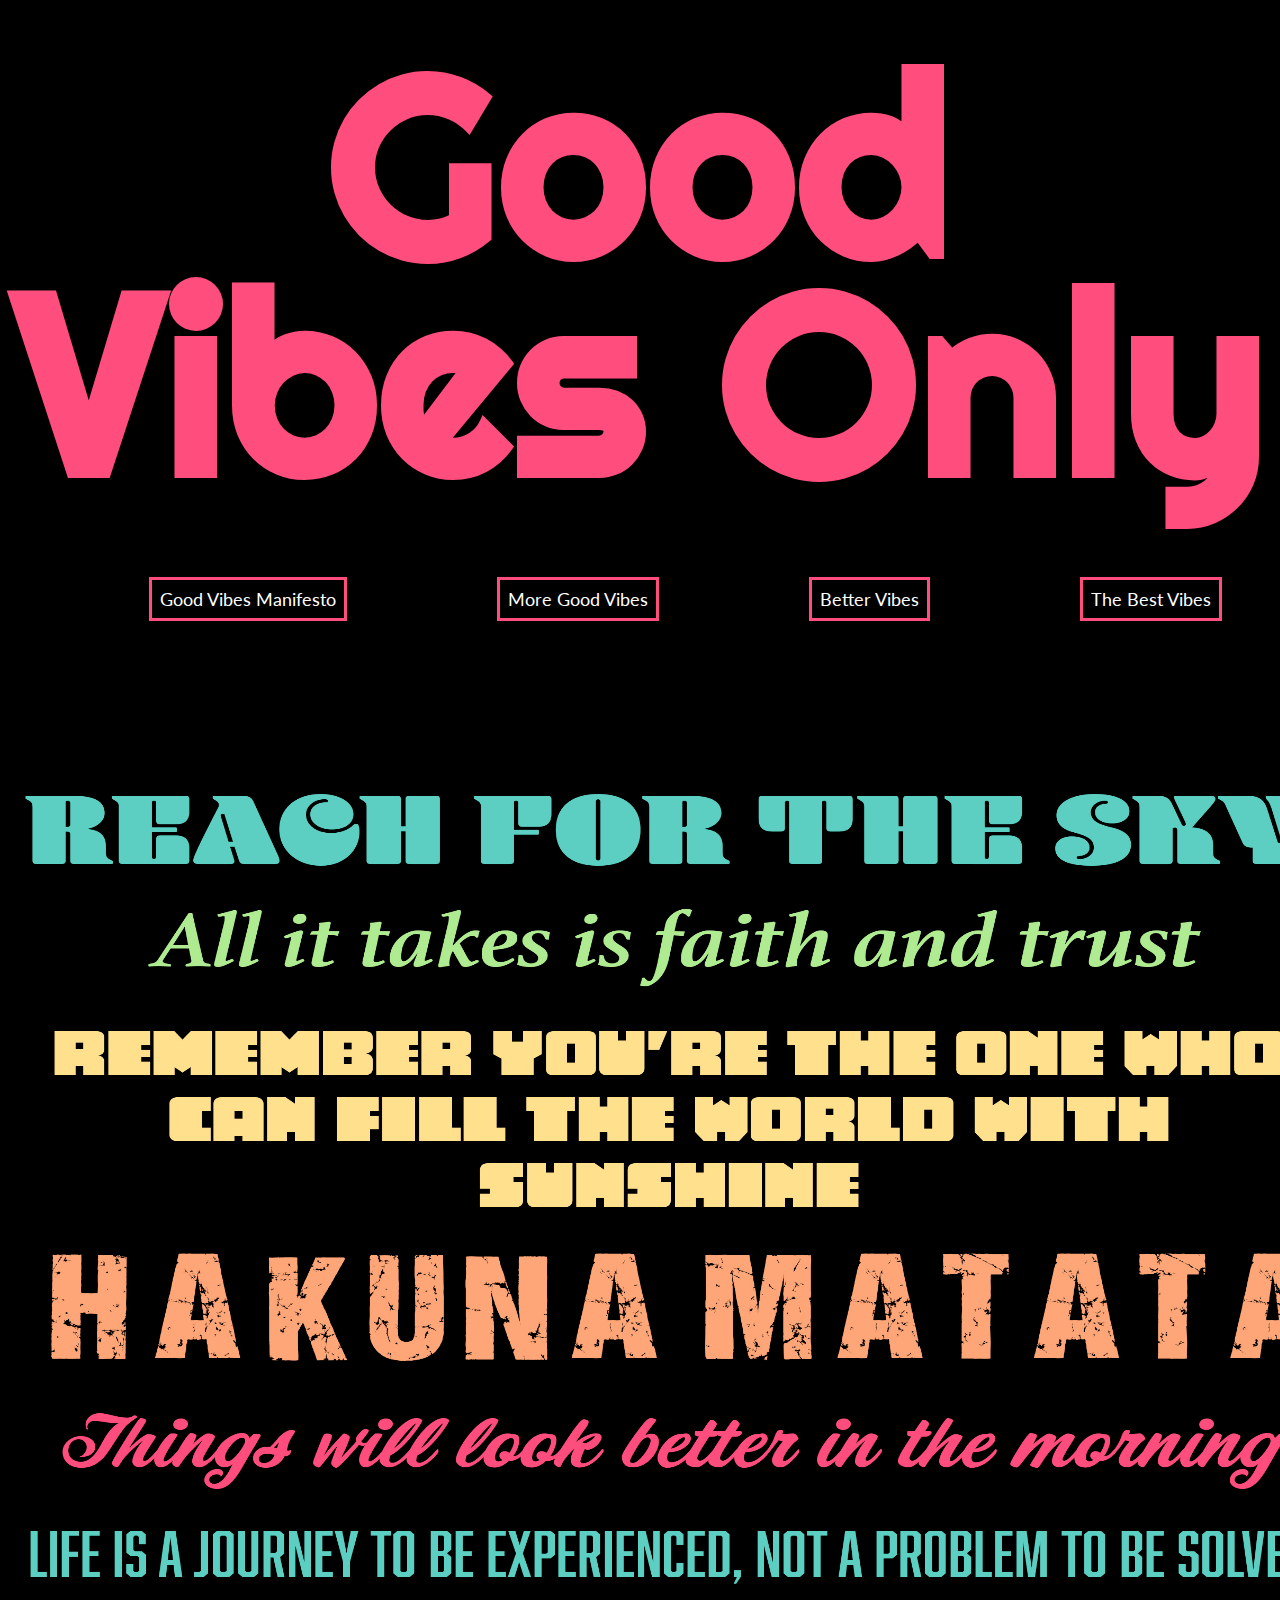
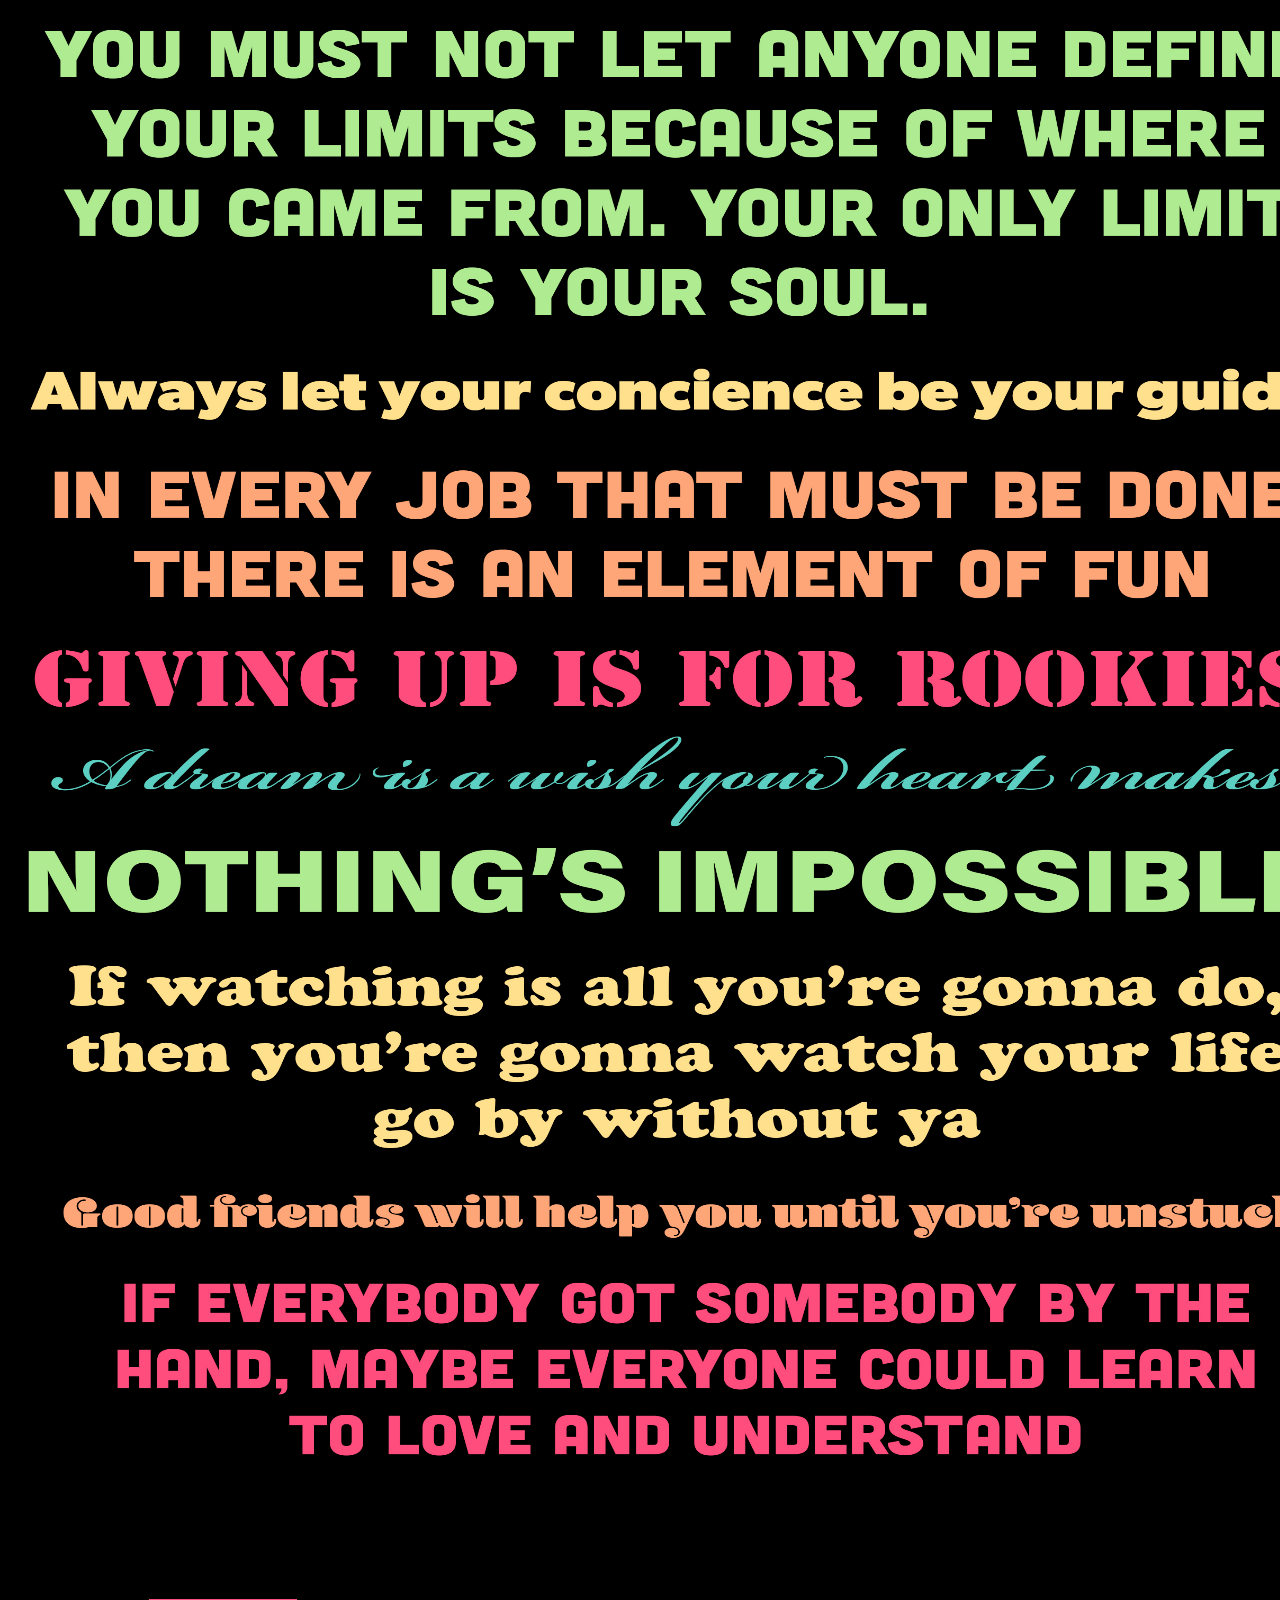
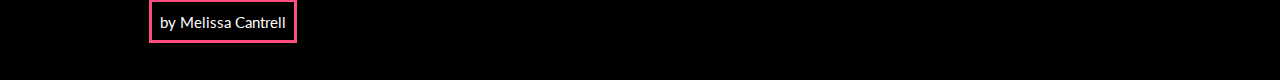
<file: index.html>
<!DOCTYPE HTML>
<html>
    <head>
        <title> “Good Vibes Manifesto” </title>
        <link rel="stylesheet" href="melissa_site/css/styles2.css">
        <link href="https://fonts.googleapis.com/css2?family=Righteous&display=swap" rel="stylesheet">
        <link href="https://fonts.googleapis.com/css2?family=Cabin&family=Modak&family=Righteous&display=swap" rel="stylesheet">
        <link href="https://fonts.googleapis.com/css2?family=Lato&display=swap" rel="stylesheet">
  </head>

  <body>
      <div>
          <h1> Good Vibes Only </h1>
          <a href= "melissa_site/cantrell_melissa_manifesto_5.html"> Good Vibes Manifesto </a>
          <a href= "melissa_site/manifestocopy.html"> More Good Vibes </a>
          <a href= "melissa_site/cantrell_melissa_manifesto_2.html"> Better Vibes </a>
          <a href= "melissa_site/cantrell_melissa_manifesto_1.html"> The Best Vibes</a>
  </body>

        <div>
            <img src= "melissa_site/images/disney.jpg" width=1350px height=2450px alt= "rules">
            <a href= "https://www.instagram.com/melmel__82/"
        </div>
          <small>by Melissa Cantrell</small>
        <div>

</html>
</file>
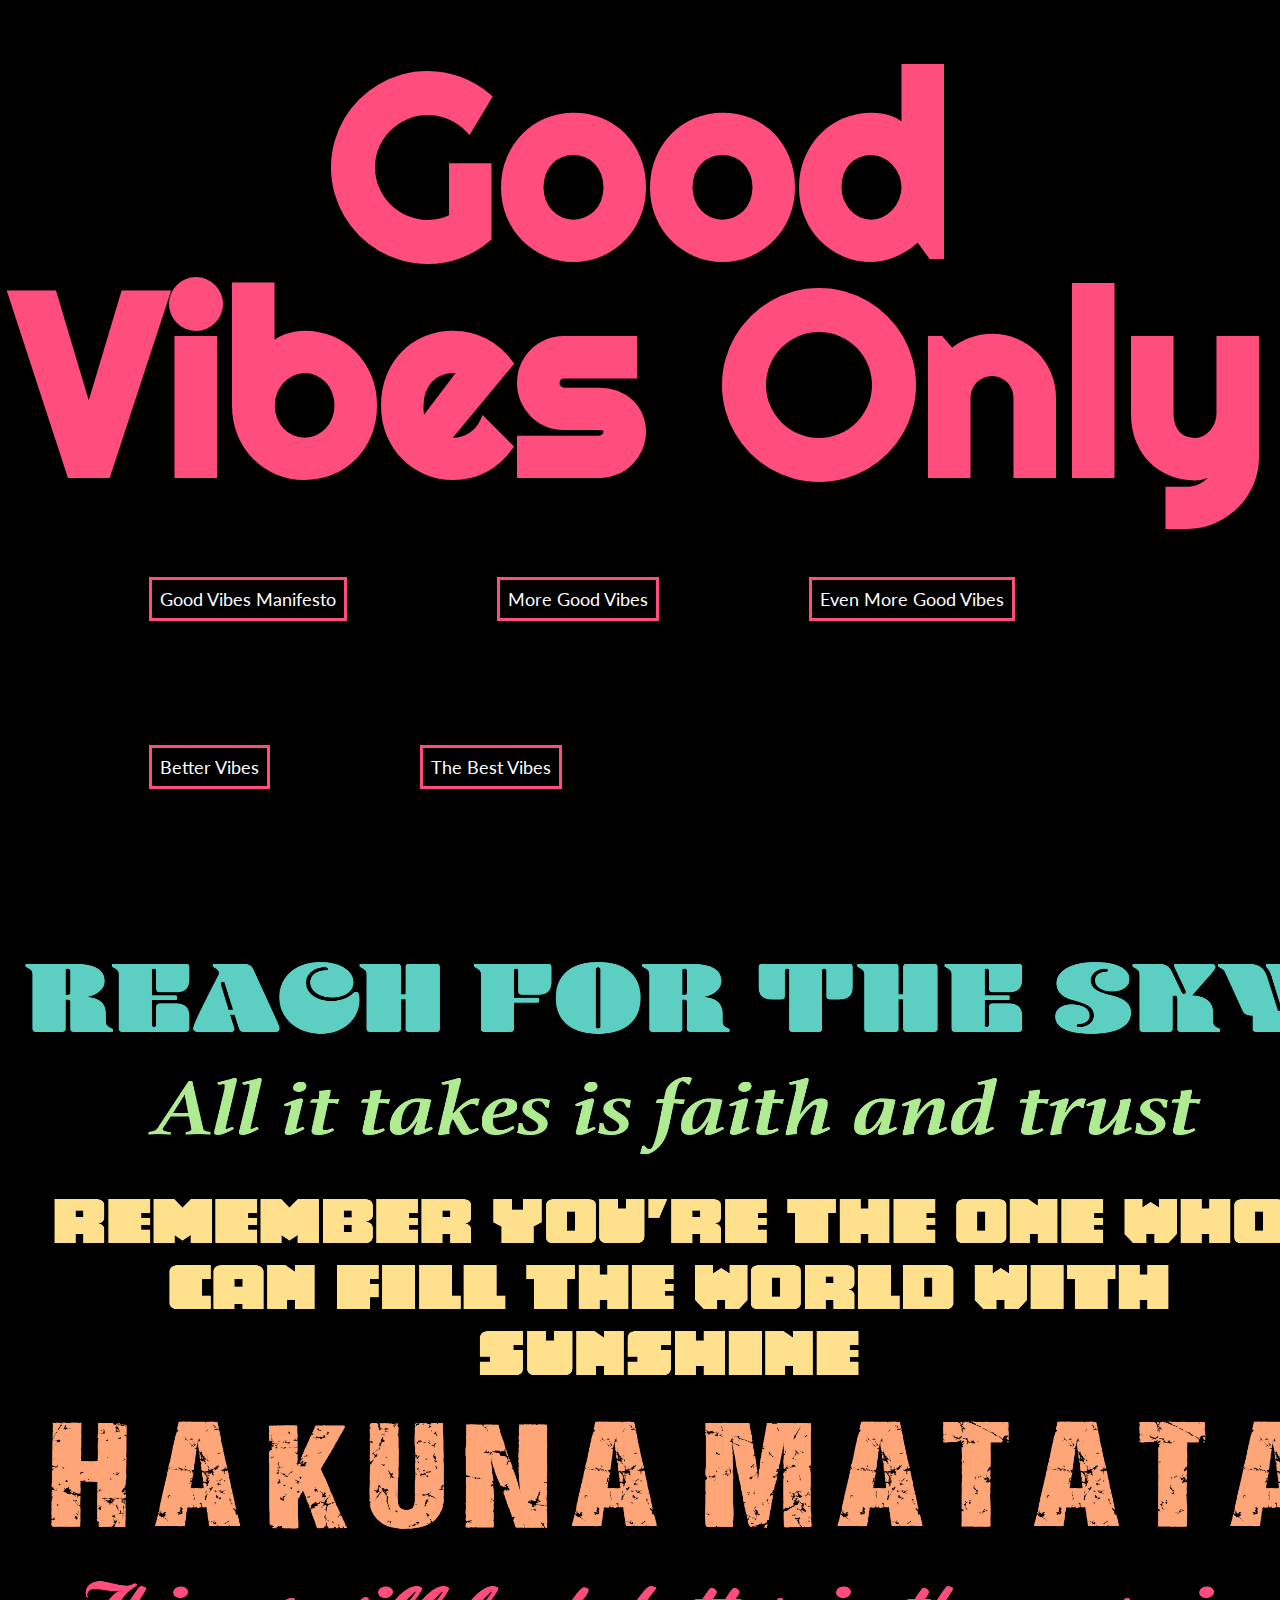
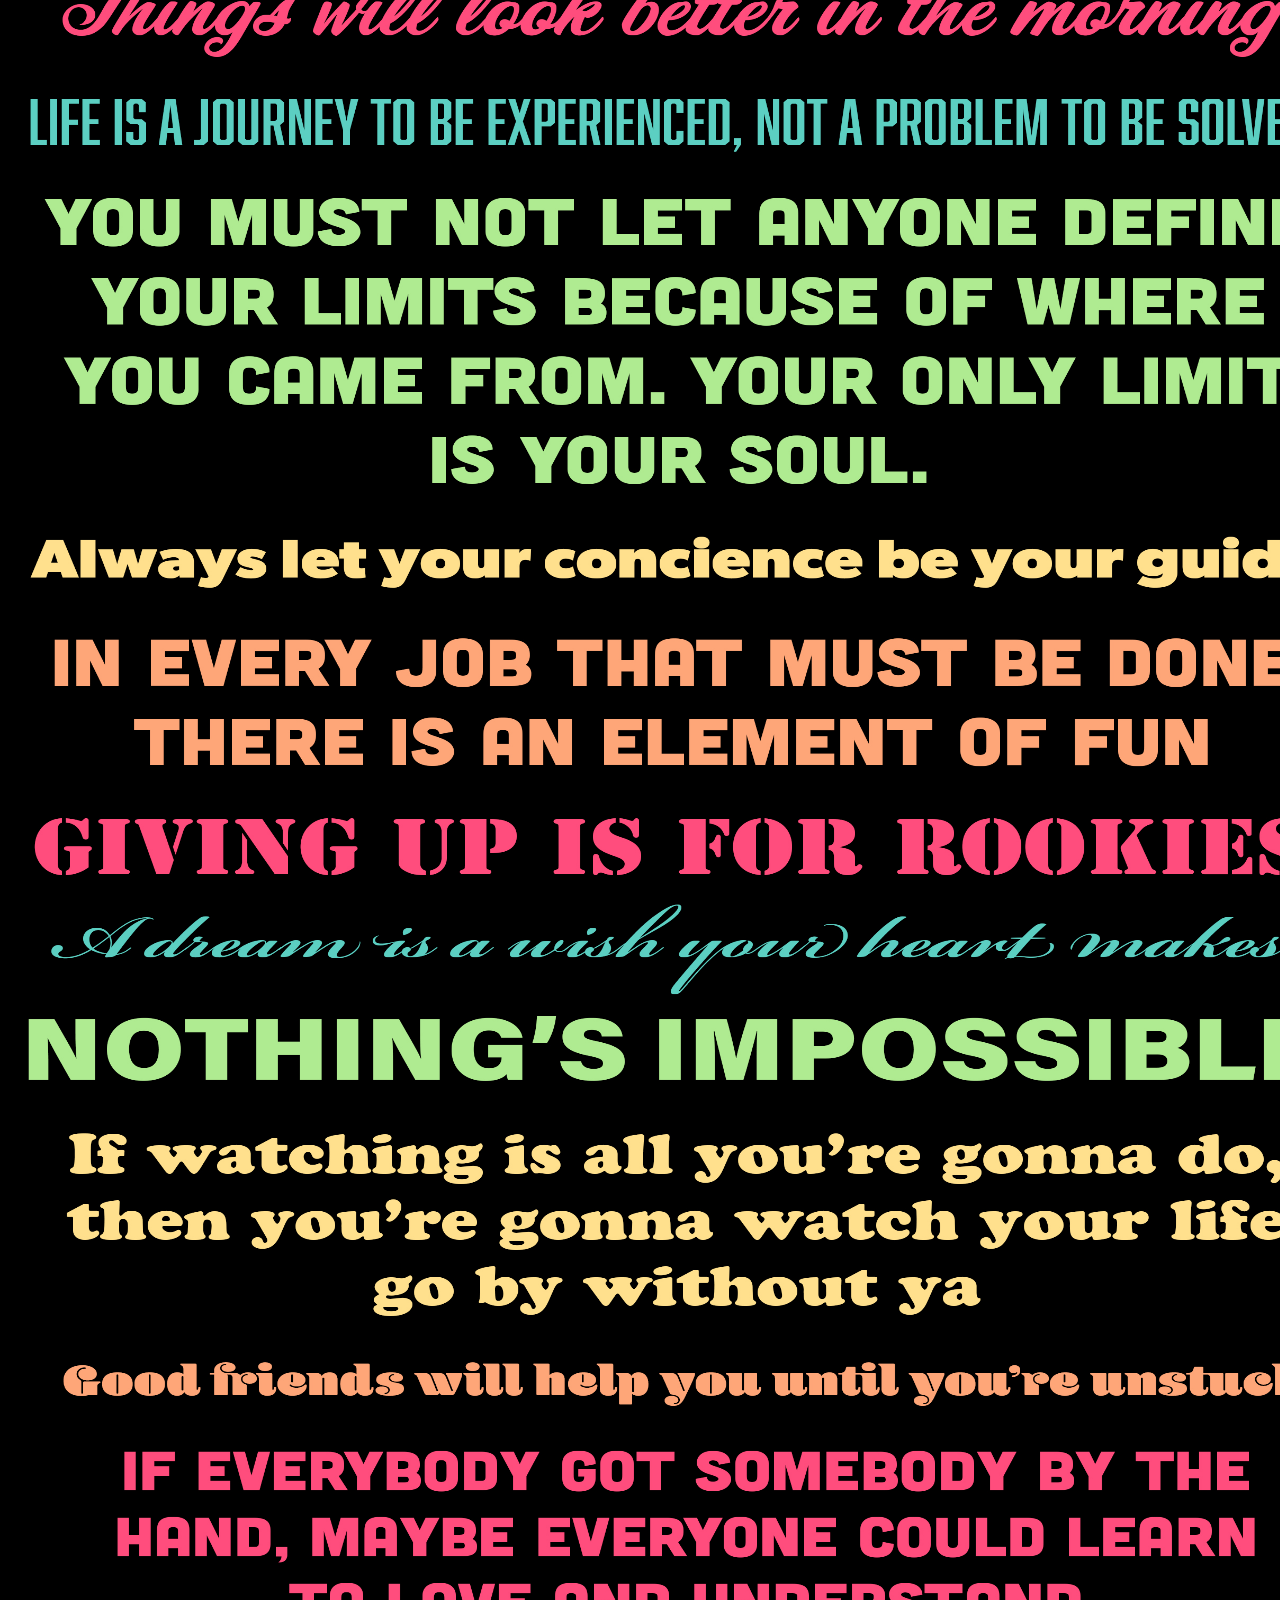
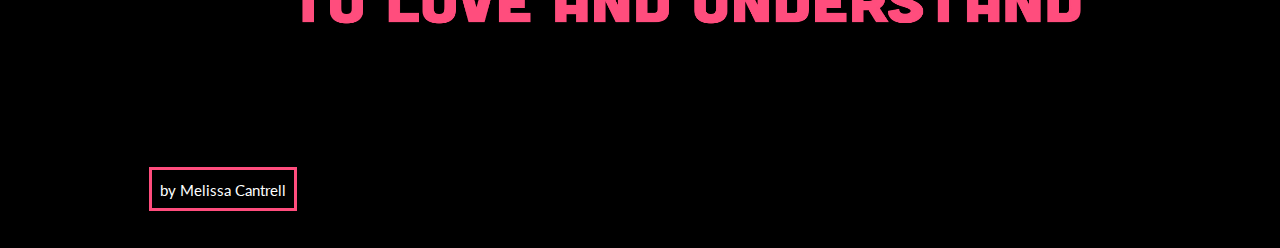
<file: melissa_site/index.html>
<!DOCTYPE HTML>
<html>
    <head>
        <title> “Good Vibes Manifesto” </title>
        <link rel="stylesheet" href="css/styles2.css">
        <link href="https://fonts.googleapis.com/css2?family=Righteous&display=swap" rel="stylesheet">
        <link href="https://fonts.googleapis.com/css2?family=Cabin&family=Modak&family=Righteous&display=swap" rel="stylesheet">
        <link href="https://fonts.googleapis.com/css2?family=Lato&display=swap" rel="stylesheet">
  </head>

  <body>
      <div>
          <h1> Good Vibes Only </h1>
          <a href= "cantrell_melissa_manifesto_5.html"> Good Vibes Manifesto </a>
          <a href= "cantrell_melissa_manifesto_4.html"> More Good Vibes </a>
          <a href= "cantrell_melissa_manifesto_3.html"> Even More Good Vibes </a>
          <a href= "cantrell_melissa_manifesto_2.html"> Better Vibes </a>
          <a href= "cantrell_melissa_manifesto_1.html"> The Best Vibes</a>
  </body>

        <div>
            <img src= "images/disney.jpg" width=1350px height=2450px alt= "rules">
            <a href= "https://www.instagram.com/melmel__82/"
        </div>
          <small>by Melissa Cantrell</small>
        <div>

</html>
</file>
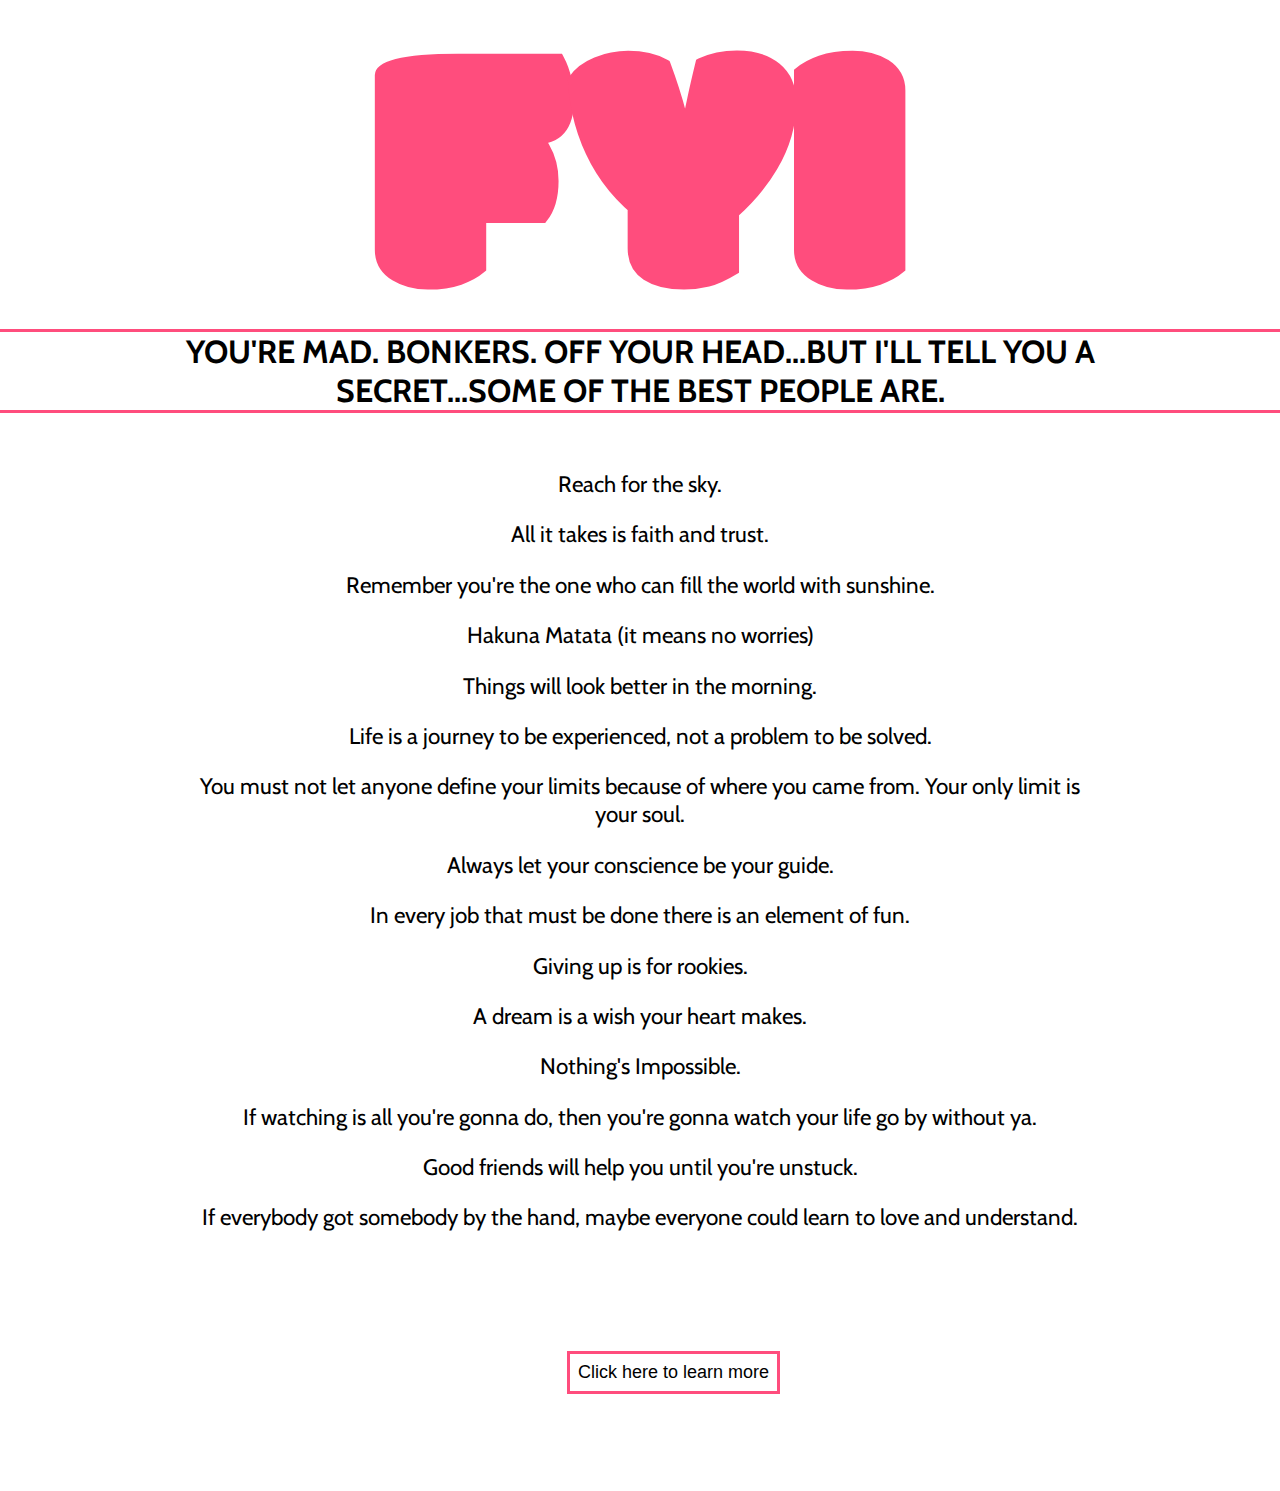
<file: cantrell_melissa_manifesto_5.html>
<!DOCTYPE HTML>
<html>
    <head>
        <title> “Good Vibes Manifesto” </title>
        <link rel="stylesheet" href="melissa_site/css/styles.css">
        <link href="https://fonts.googleapis.com/css2?family=Modak&display=swap" rel="stylesheet">
        <link href="https://fonts.googleapis.com/css2?family=Cabin&family=Modak&family=Righteous&display=swap" rel="stylesheet">
  </head>

    <body>
        <div>
            <h1> FYI </h1>
            <h2> You're mad. Bonkers. Off your head...But I'll tell you a secret...Some of the best people are. </h2>

            <p> Reach for the sky. </p>

            <p> All it takes is faith and trust. </p>

            <p> Remember you're the one who can fill the world with sunshine. </p>

            <p> Hakuna Matata (it means no worries) </p>

            <p> Things will look better in the morning. </p>

            <p> Life is a journey to be experienced, not a problem to be solved. </p>

            <p> You must not let anyone define your limits because of where you came from. Your only limit is your soul. </p>

            <p> Always let your conscience be your guide. </p>

            <p> In every job that must be done there is an element of fun. </p>

            <p> Giving up is for rookies. </p>

            <p> A dream is a wish your heart makes. </p>

            <p> Nothing's Impossible. </p>

            <p> If watching is all you're gonna do, then you're gonna watch your life go by without ya. </p>

            <p> Good friends will help you until you're unstuck. </p>

            <p> If everybody got somebody by the hand, maybe everyone could learn to love and understand. </p>

            <a href= "https://www.brainpickings.org/2012/08/10/10-rules-for-students-and-teachers-john-cage-corita-kent/">Click here to learn more</a>

    </body>


</html>
</file>
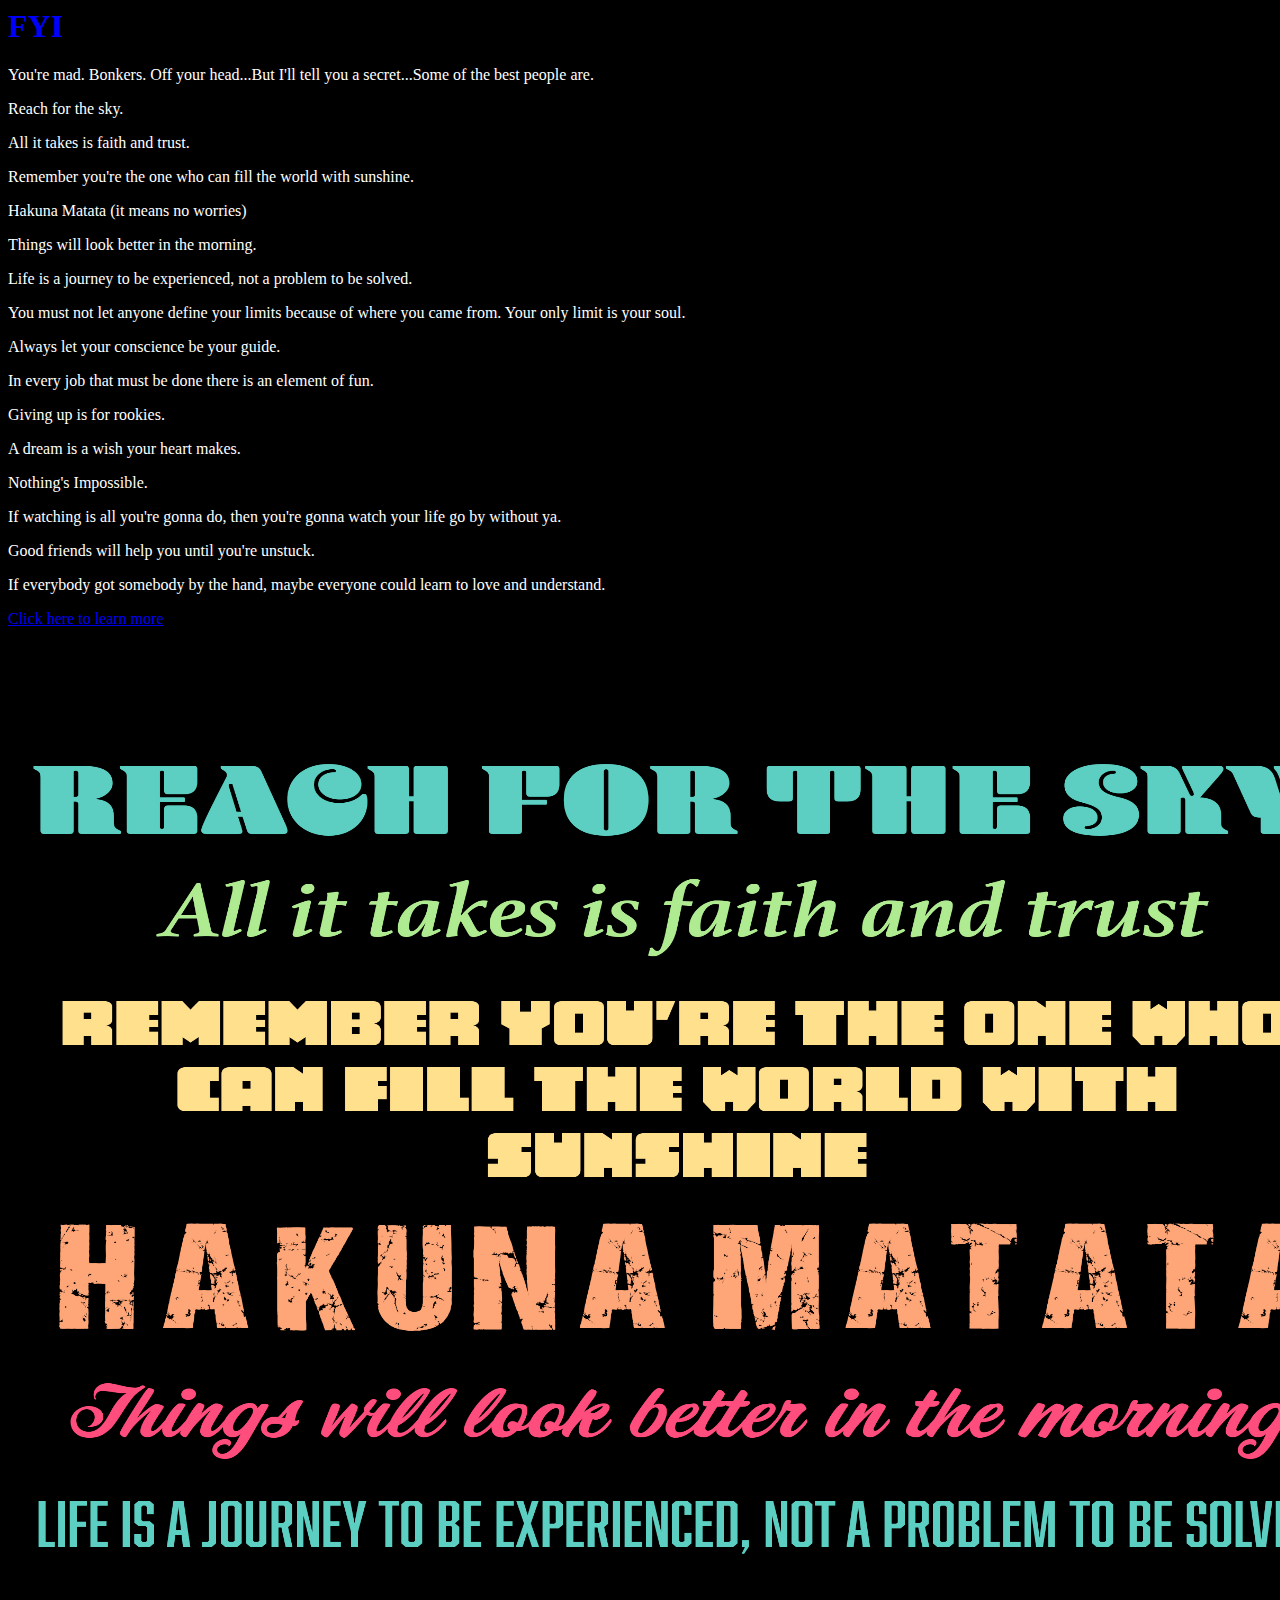
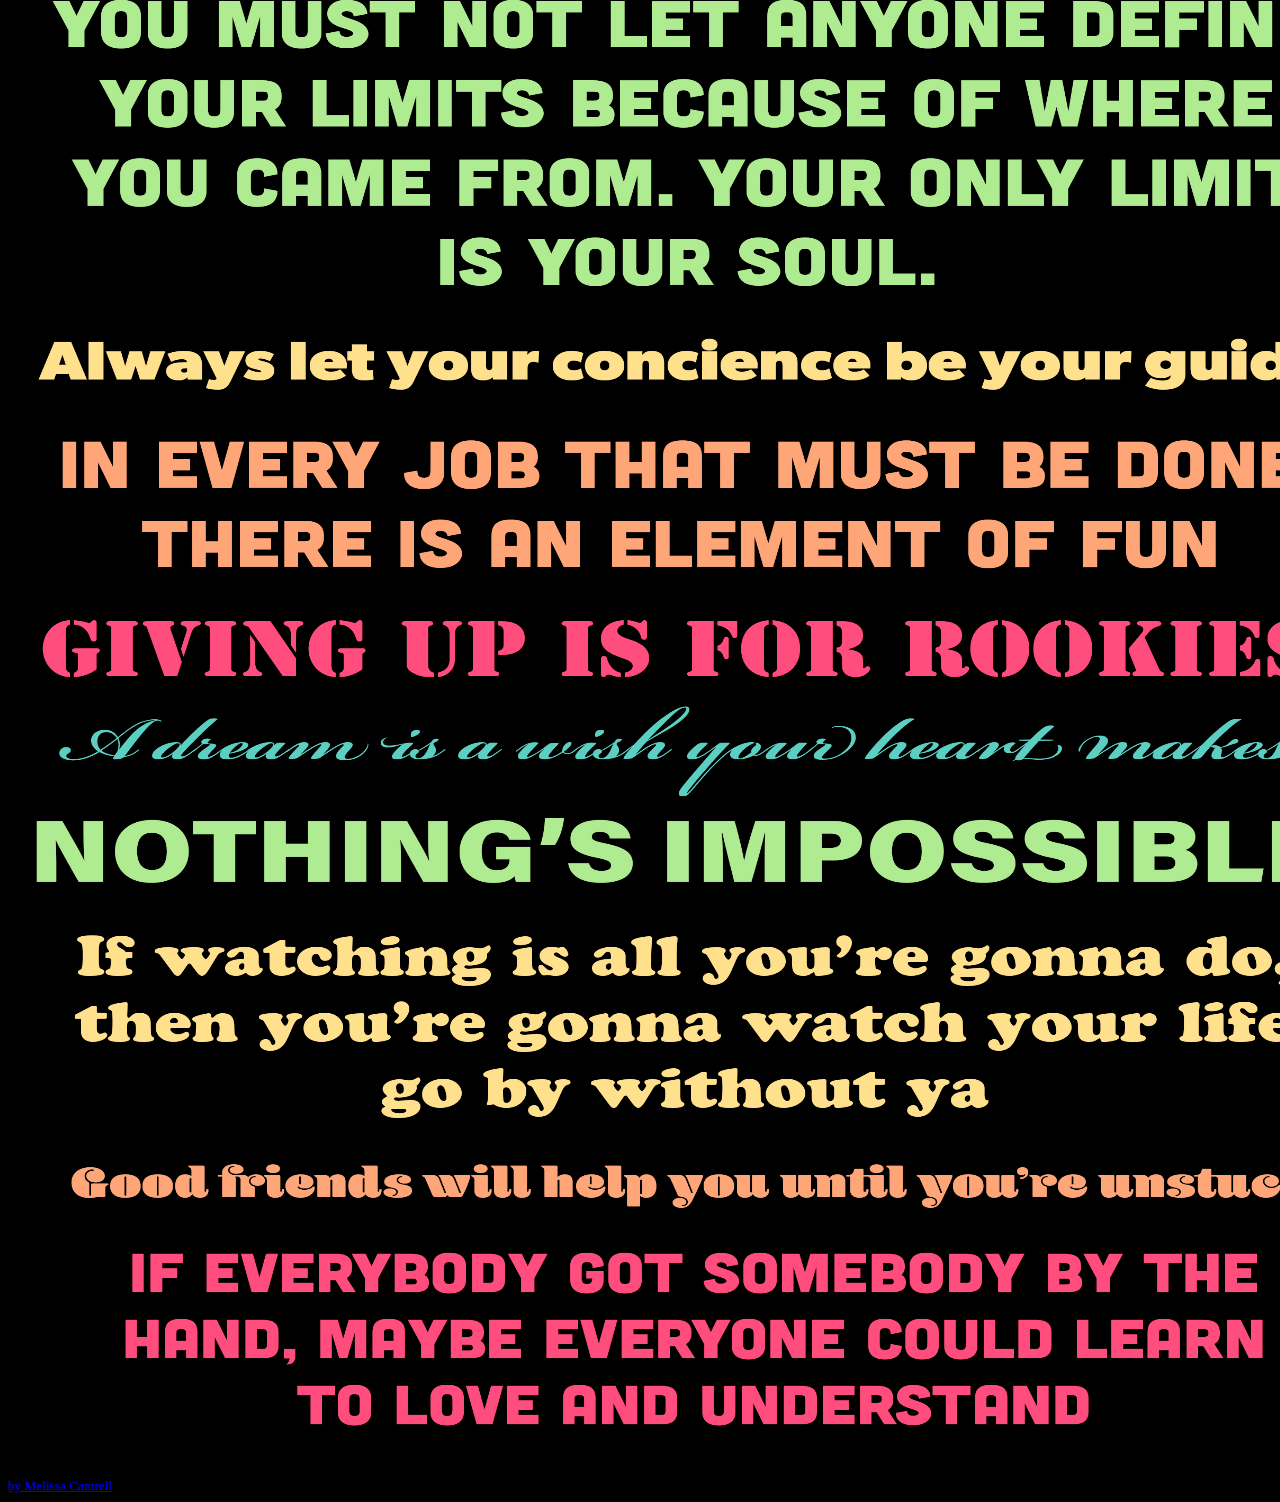
<file: melissa_site/cantrell_melissa_manifesto_1.html>
<html>
    <head>
        <title> “The Happy Manifesto” </title>
        <style>
            body {
              background: black;
              color: white;
              font-size: 1.2 em;
              font-family: Garamond, Times, serif;
              }
            h1 {
              color: blue;
              }

          </style>
    </head>

    <body>
        <div>
            <h1> FYI </h1>
            <p> You're mad. Bonkers. Off your head...But I'll tell you a secret...Some of the best people are. </p>

            <p> Reach for the sky. </p>

            <p> All it takes is faith and trust. </p>

            <p> Remember you're the one who can fill the world with sunshine. </p>

            <p> Hakuna Matata (it means no worries) </p>

            <p> Things will look better in the morning. </p>

            <p> Life is a journey to be experienced, not a problem to be solved. </p>

            <p> You must not let anyone define your limits because of where you came from. Your only limit is your soul. </p>

            <p> Always let your conscience be your guide. </p>

            <p> In every job that must be done there is an element of fun. </p>

            <p> Giving up is for rookies. </p>

            <p> A dream is a wish your heart makes. </p>

            <p> Nothing's Impossible. </p>

            <p> If watching is all you're gonna do, then you're gonna watch your life go by without ya. </p>

            <p> Good friends will help you until you're unstuck. </p>

            <p> If everybody got somebody by the hand, maybe everyone could learn to love and understand. </p>

            <a href= "https://www.brainpickings.org/2012/08/10/10-rules-for-students-and-teachers-john-cage-corita-kent/">Click here to learn more</a>

    </body>
        <div>
            <img src= "images/disney.jpg" width=1350px height=2450px alt= "rules">
            <a href= "http://portfolios.aiga.org/gallery/91000793/Some-Rules-for-Students-and-Teachers-Corita-Kent"
        <div>
          <small>by Melissa Cantrell</small>
        </div>
    </body>
</html>
</file>
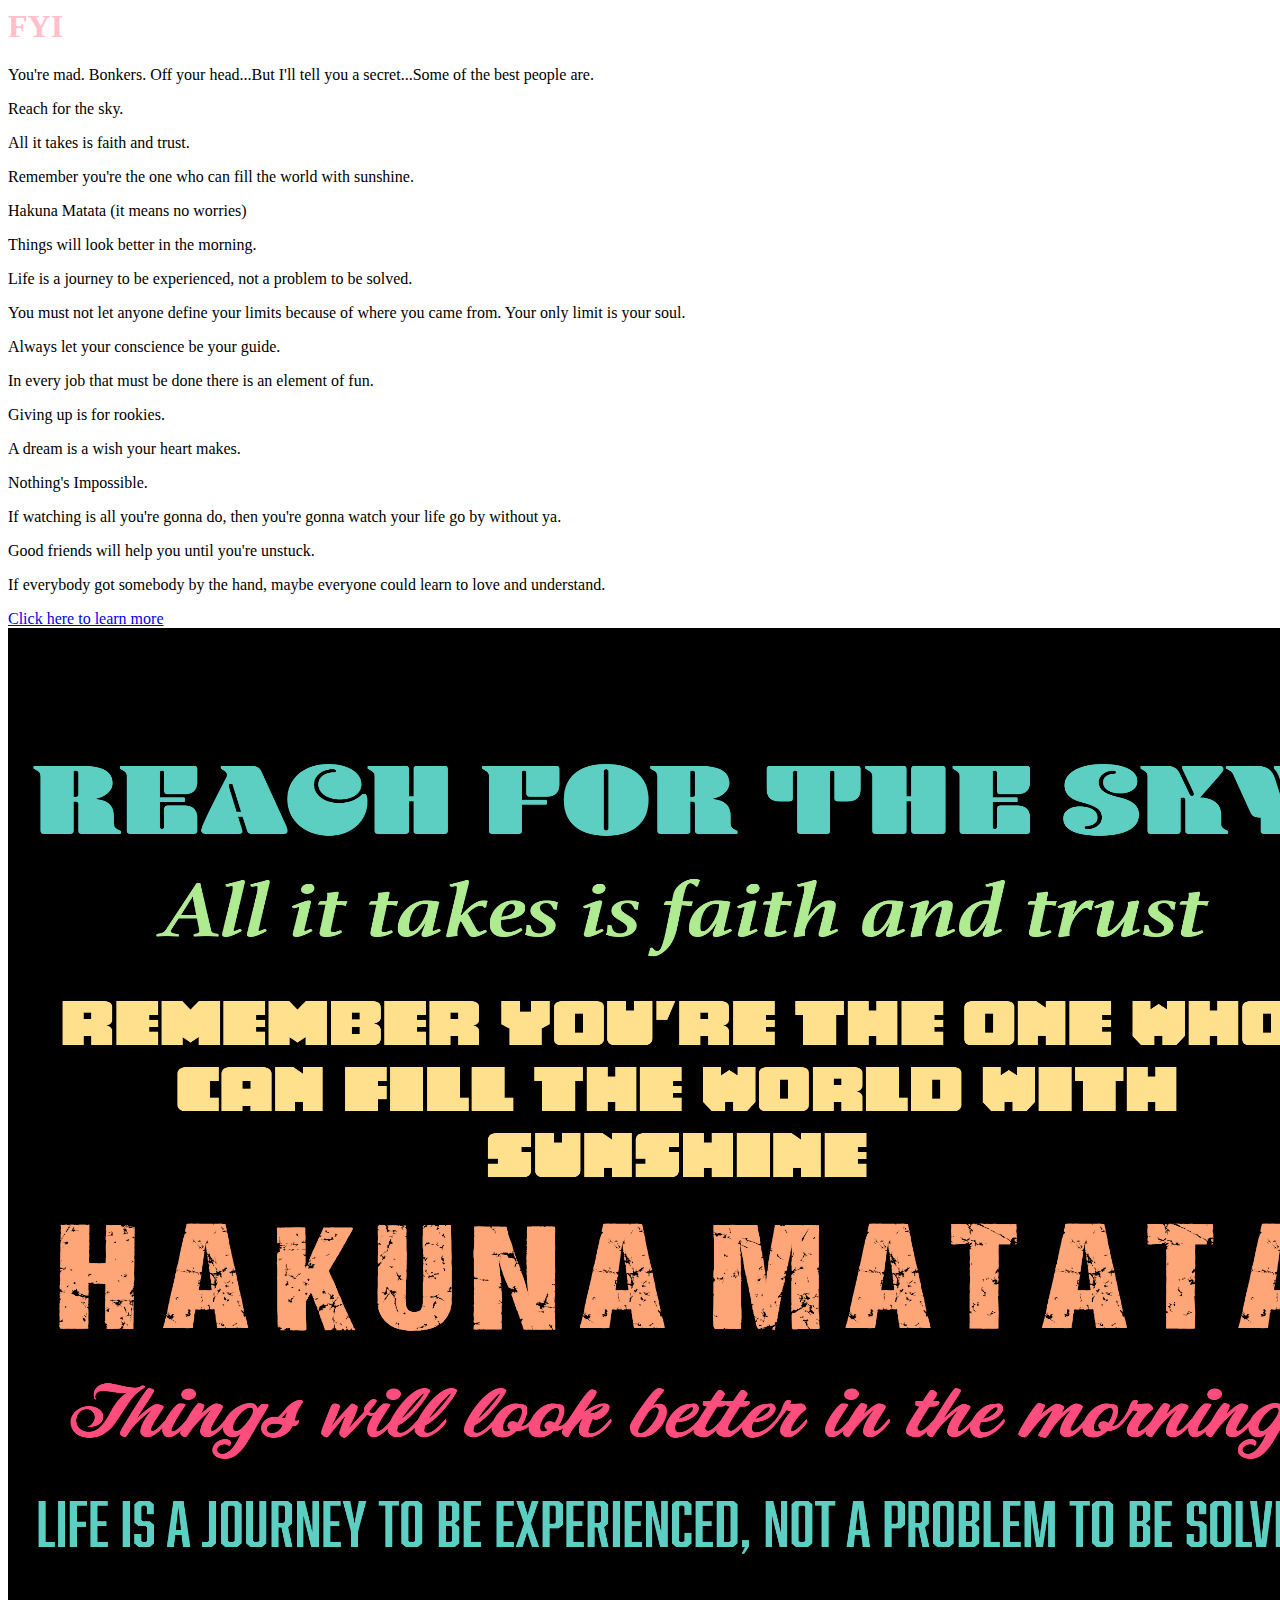
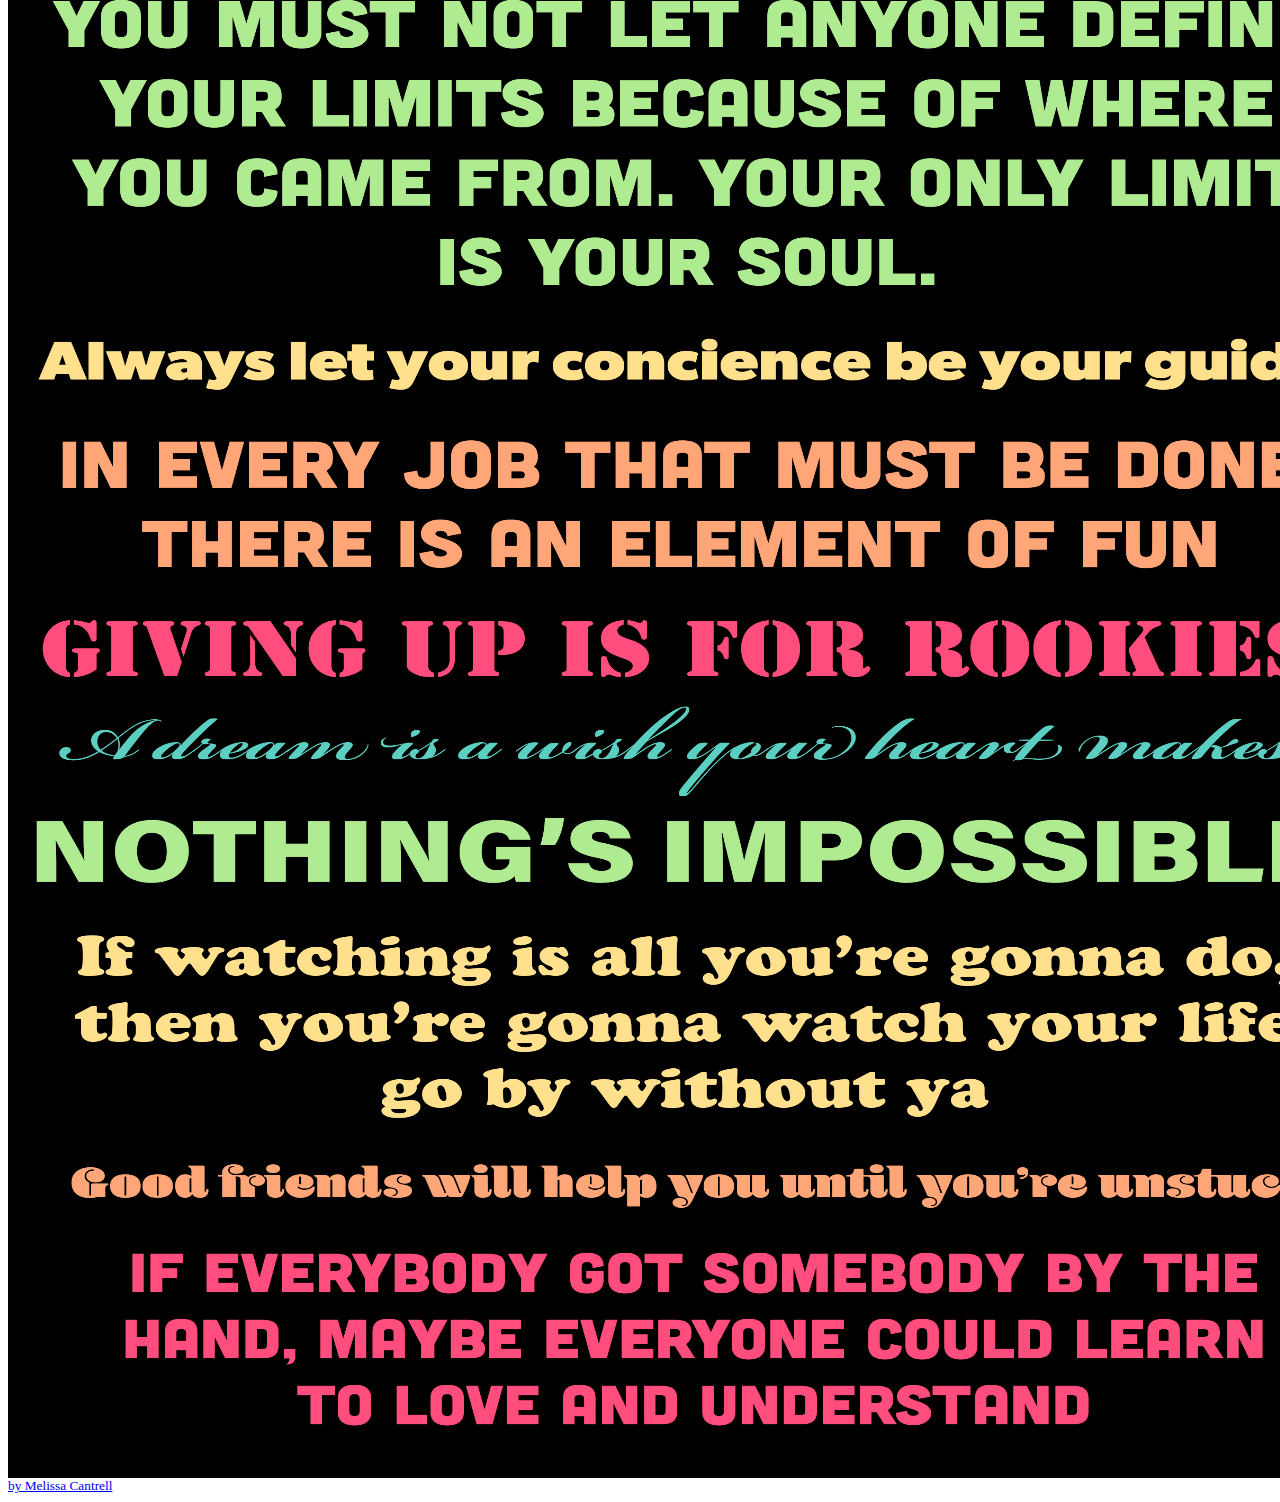
<file: melissa_site/cantrell_melissa_manifesto_2.html>
<html>
    <head>
        <title> “The Happy Manifesto” </title>
        <style>
            body {
              background: white;
              color: black;
              font-size: 1.2 em;
              font-family: Garamond, Times, serif;
              }
            h1 {
              color: pink;
              }

          </style>
    </head>

    <body>
        <div>
            <h1> FYI </h1>
            <p> You're mad. Bonkers. Off your head...But I'll tell you a secret...Some of the best people are. </p>

            <p> Reach for the sky. </p>

            <p> All it takes is faith and trust. </p>

            <p> Remember you're the one who can fill the world with sunshine. </p>

            <p> Hakuna Matata (it means no worries) </p>

            <p> Things will look better in the morning. </p>

            <p> Life is a journey to be experienced, not a problem to be solved. </p>

            <p> You must not let anyone define your limits because of where you came from. Your only limit is your soul. </p>

            <p> Always let your conscience be your guide. </p>

            <p> In every job that must be done there is an element of fun. </p>

            <p> Giving up is for rookies. </p>

            <p> A dream is a wish your heart makes. </p>

            <p> Nothing's Impossible. </p>

            <p> If watching is all you're gonna do, then you're gonna watch your life go by without ya. </p>

            <p> Good friends will help you until you're unstuck. </p>

            <p> If everybody got somebody by the hand, maybe everyone could learn to love and understand. </p>

            <a href= "https://www.brainpickings.org/2012/08/10/10-rules-for-students-and-teachers-john-cage-corita-kent/">Click here to learn more</a>

    </body>
        <div>
            <img src= "images/disney.jpg" width=1350px height=2450px alt= "rules">
            <a href= "http://portfolios.aiga.org/gallery/91000793/Some-Rules-for-Students-and-Teachers-Corita-Kent"
        <div>
          <small>by Melissa Cantrell</small>
        </div>
    </body>
</html>
</file>
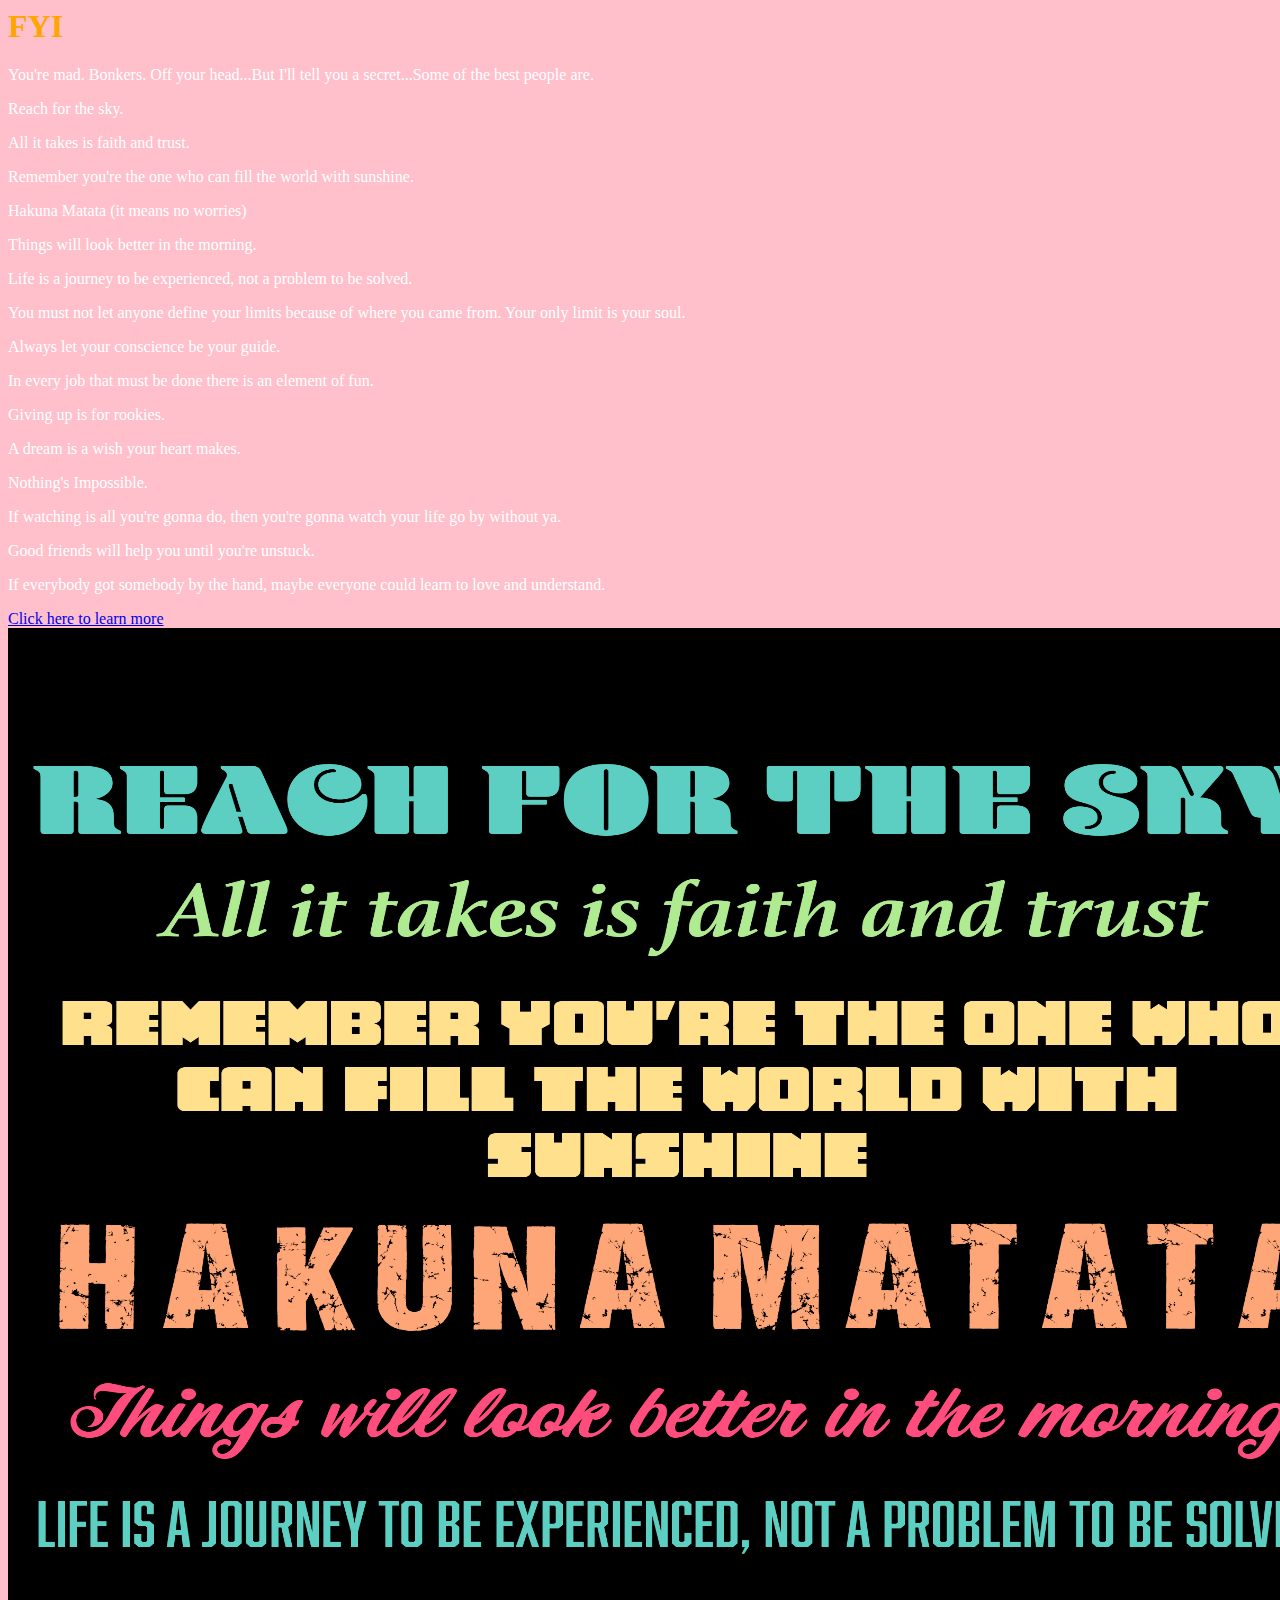
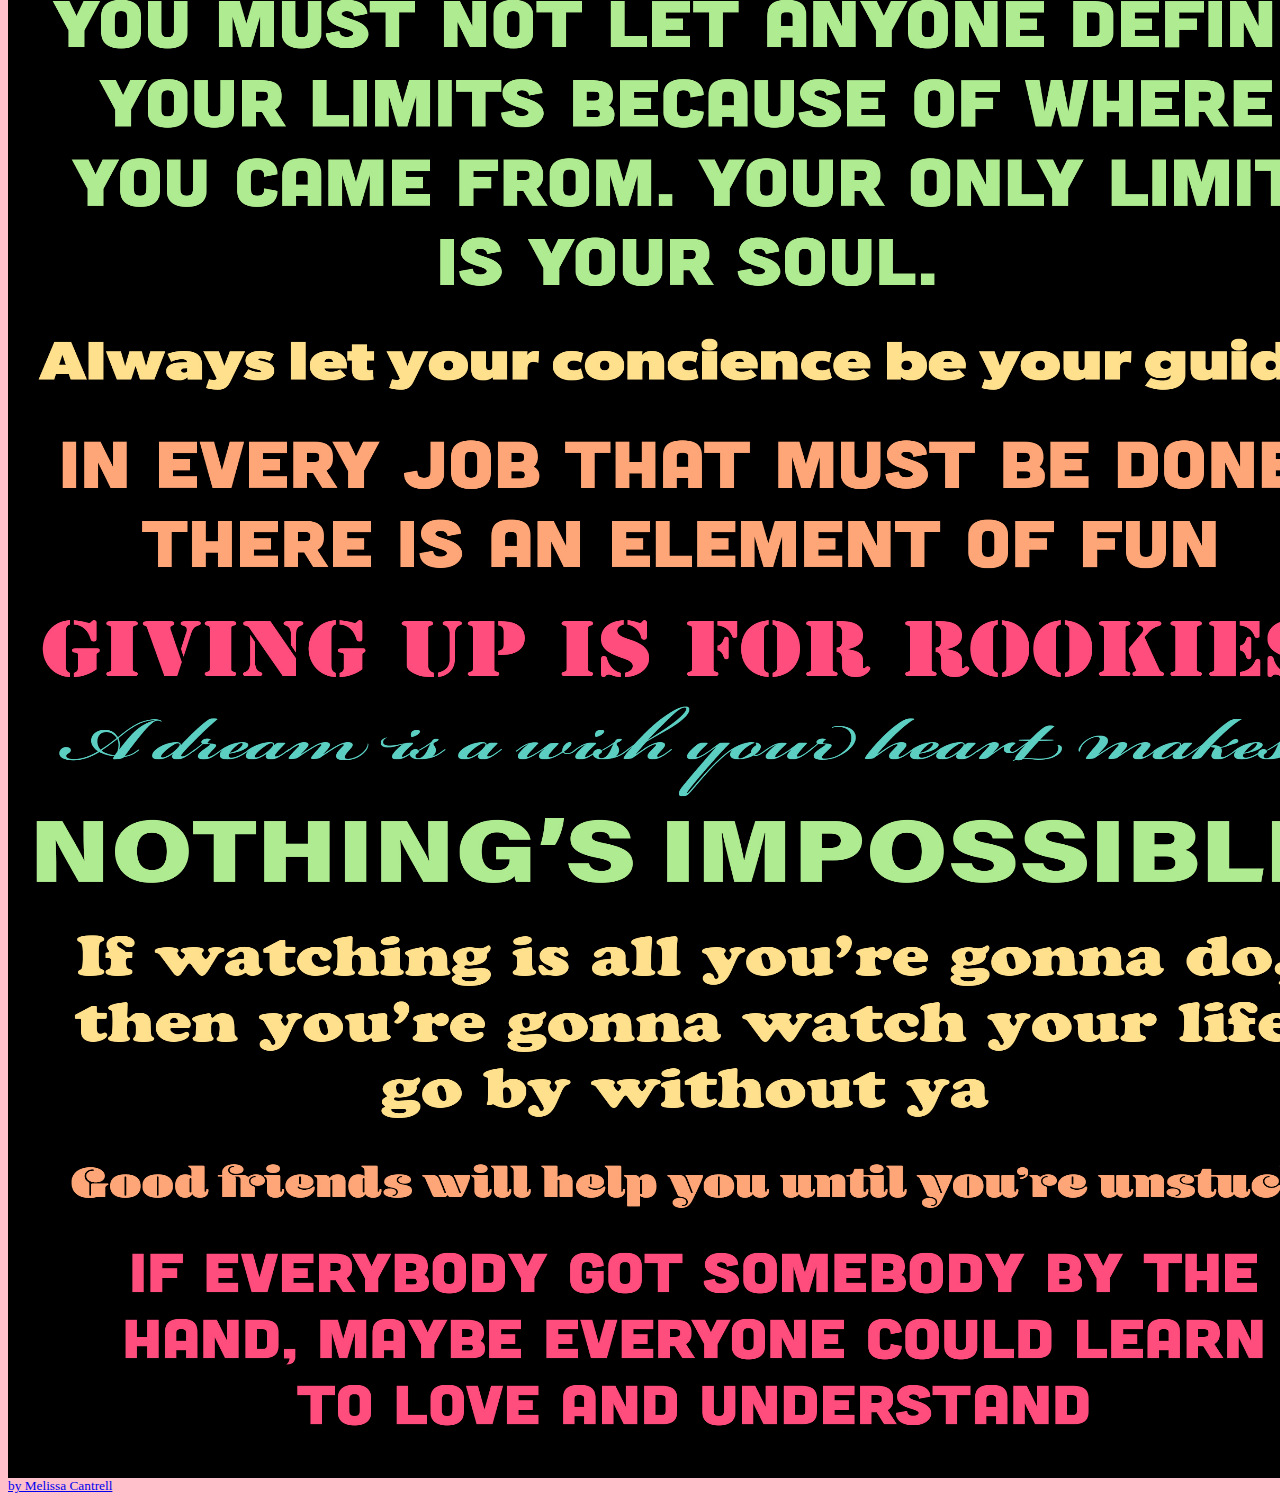
<file: melissa_site/cantrell_melissa_manifesto_3.html>
<html>
    <head>
        <title> “The Happy Manifesto” </title>
        <style>
            body {
              background: pink;
              color: white;
              font-size: 1.2 em;
              font-family: Garamond, Times, serif;
              }
            h1 {
              color: orange;
              }

          </style>
    </head>

    <body>
        <div>
            <h1> FYI </h1>
            <p> You're mad. Bonkers. Off your head...But I'll tell you a secret...Some of the best people are. </p>

            <p> Reach for the sky. </p>

            <p> All it takes is faith and trust. </p>

            <p> Remember you're the one who can fill the world with sunshine. </p>

            <p> Hakuna Matata (it means no worries) </p>

            <p> Things will look better in the morning. </p>

            <p> Life is a journey to be experienced, not a problem to be solved. </p>

            <p> You must not let anyone define your limits because of where you came from. Your only limit is your soul. </p>

            <p> Always let your conscience be your guide. </p>

            <p> In every job that must be done there is an element of fun. </p>

            <p> Giving up is for rookies. </p>

            <p> A dream is a wish your heart makes. </p>

            <p> Nothing's Impossible. </p>

            <p> If watching is all you're gonna do, then you're gonna watch your life go by without ya. </p>

            <p> Good friends will help you until you're unstuck. </p>

            <p> If everybody got somebody by the hand, maybe everyone could learn to love and understand. </p>

            <a href= "https://www.brainpickings.org/2012/08/10/10-rules-for-students-and-teachers-john-cage-corita-kent/">Click here to learn more</a>

    </body>
        <div>
            <img src= "images/disney.jpg" width=1350px height=2450px alt= "rules">
            <a href= "http://portfolios.aiga.org/gallery/91000793/Some-Rules-for-Students-and-Teachers-Corita-Kent"
        <div>
          <small>by Melissa Cantrell</small>
        </div>
    </body>
</html>
</file>
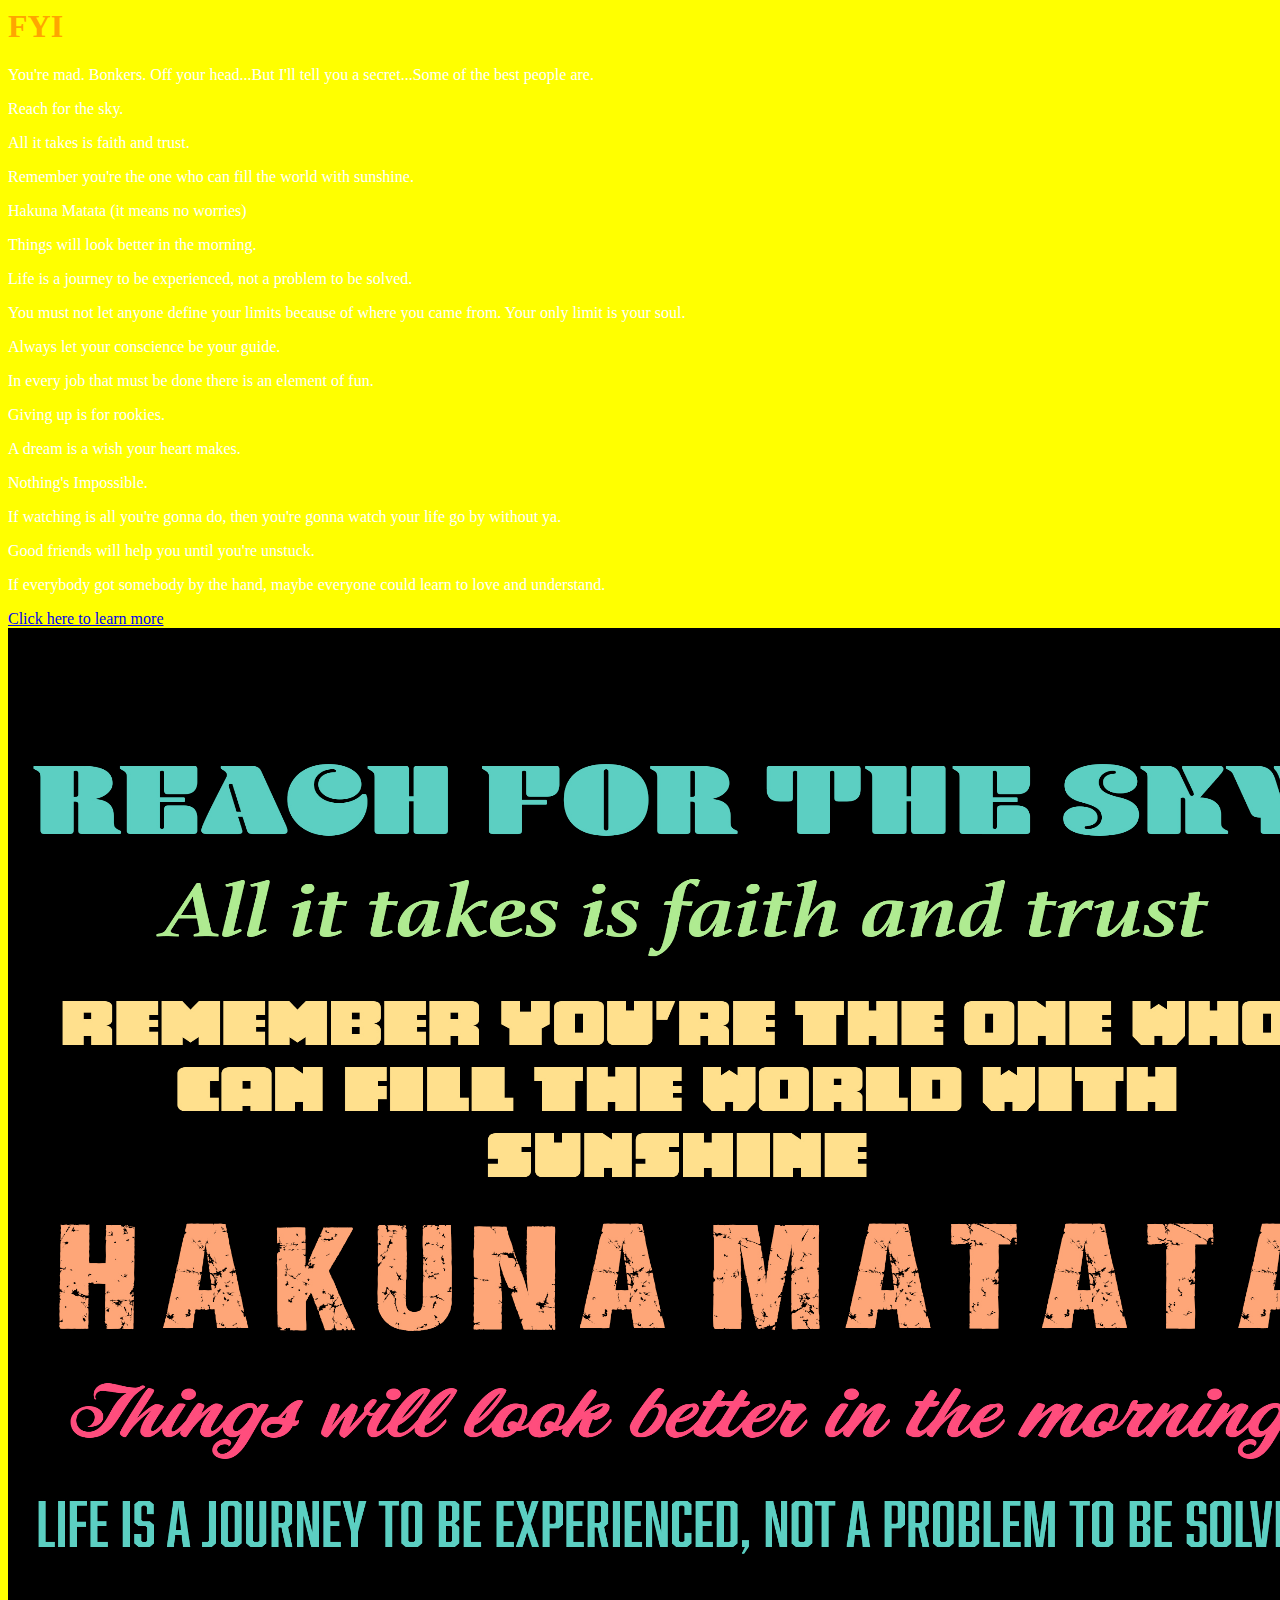
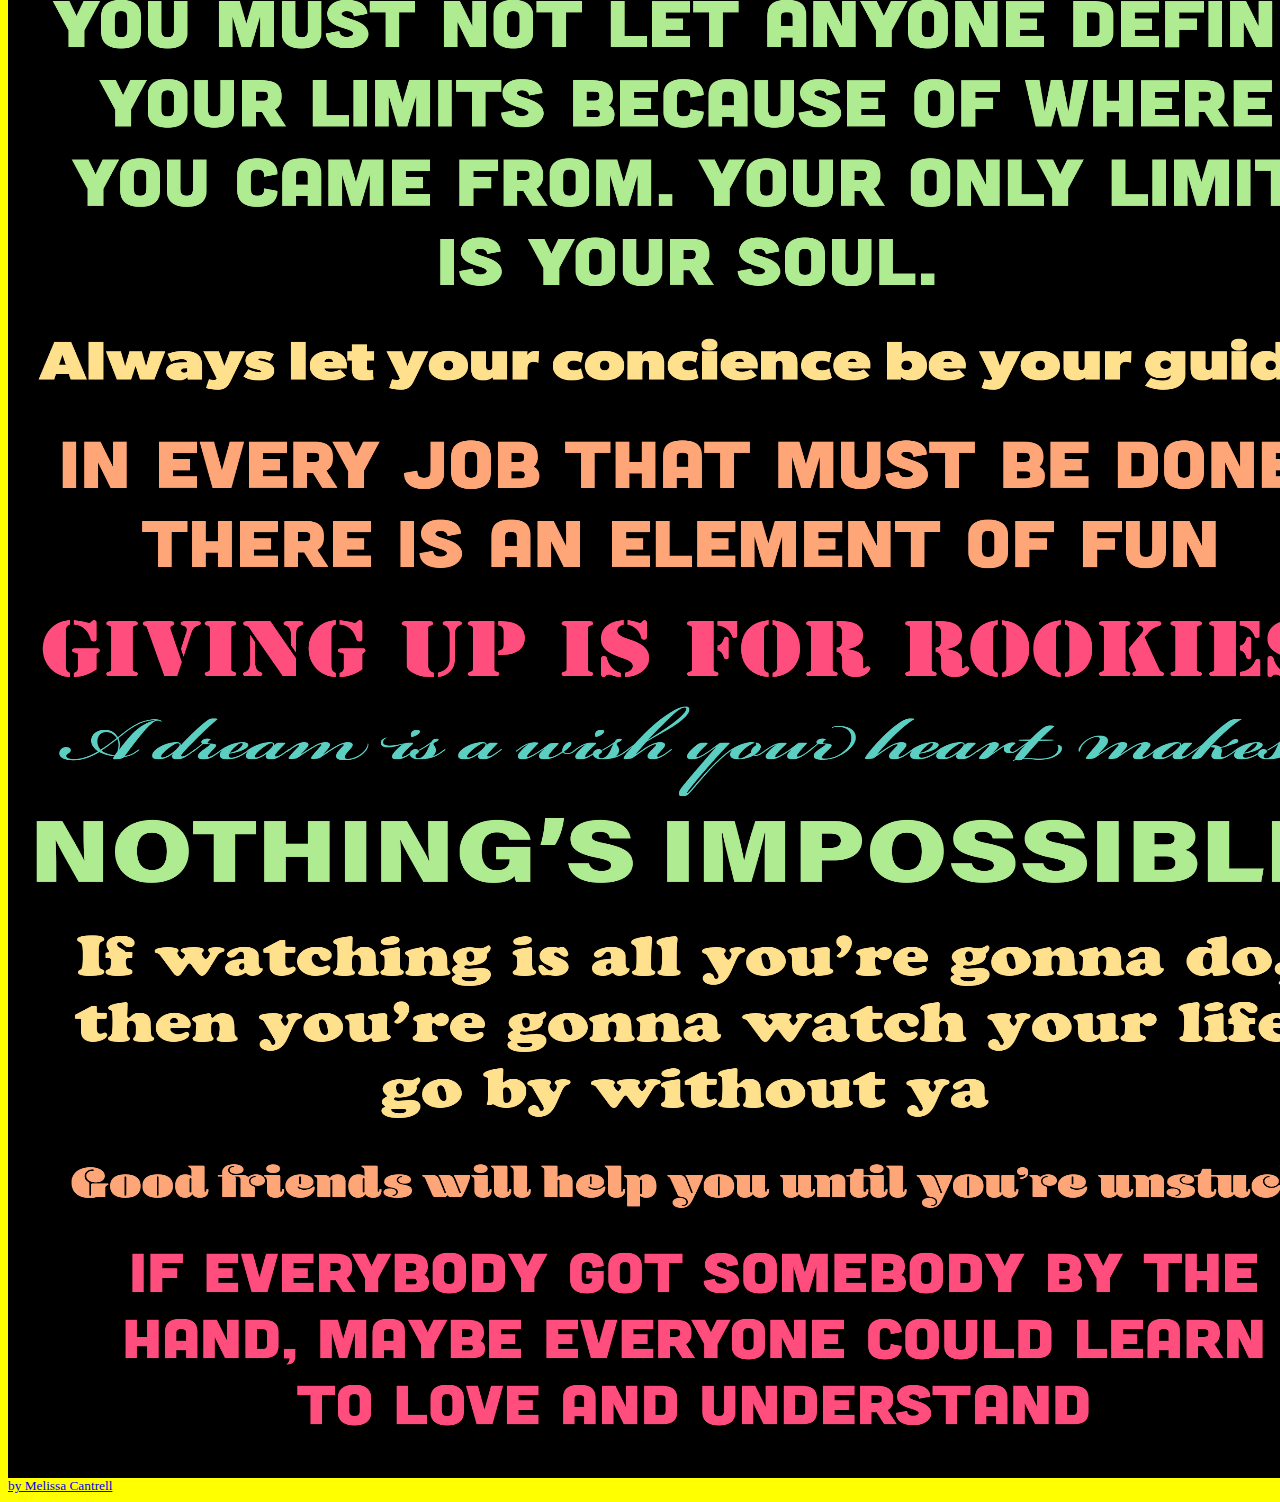
<file: melissa_site/cantrell_melissa_manifesto_4.html>
<html>
    <head>
        <title> “The Happy Manifesto” </title>
        <style>
            body {
              background: yellow;
              color: white;
              font-size: 1.2 em;
              font-family: Garamond, Times, serif;
              }
            h1 {
              color: orange;
              }

          </style>
    </head>

    <body>
        <div>
            <h1> FYI </h1>
            <p> You're mad. Bonkers. Off your head...But I'll tell you a secret...Some of the best people are. </p>

            <p> Reach for the sky. </p>

            <p> All it takes is faith and trust. </p>

            <p> Remember you're the one who can fill the world with sunshine. </p>

            <p> Hakuna Matata (it means no worries) </p>

            <p> Things will look better in the morning. </p>

            <p> Life is a journey to be experienced, not a problem to be solved. </p>

            <p> You must not let anyone define your limits because of where you came from. Your only limit is your soul. </p>

            <p> Always let your conscience be your guide. </p>

            <p> In every job that must be done there is an element of fun. </p>

            <p> Giving up is for rookies. </p>

            <p> A dream is a wish your heart makes. </p>

            <p> Nothing's Impossible. </p>

            <p> If watching is all you're gonna do, then you're gonna watch your life go by without ya. </p>

            <p> Good friends will help you until you're unstuck. </p>

            <p> If everybody got somebody by the hand, maybe everyone could learn to love and understand. </p>

            <a href= "https://www.brainpickings.org/2012/08/10/10-rules-for-students-and-teachers-john-cage-corita-kent/">Click here to learn more</a>

    </body>
        <div>
            <img src= "images/disney.jpg" width=1350px height=2450px alt= "rules">
            <a href= "http://portfolios.aiga.org/gallery/91000793/Some-Rules-for-Students-and-Teachers-Corita-Kent"
        <div>
          <small>by Melissa Cantrell</small>
        </div>
    </body>
</html>
</file>
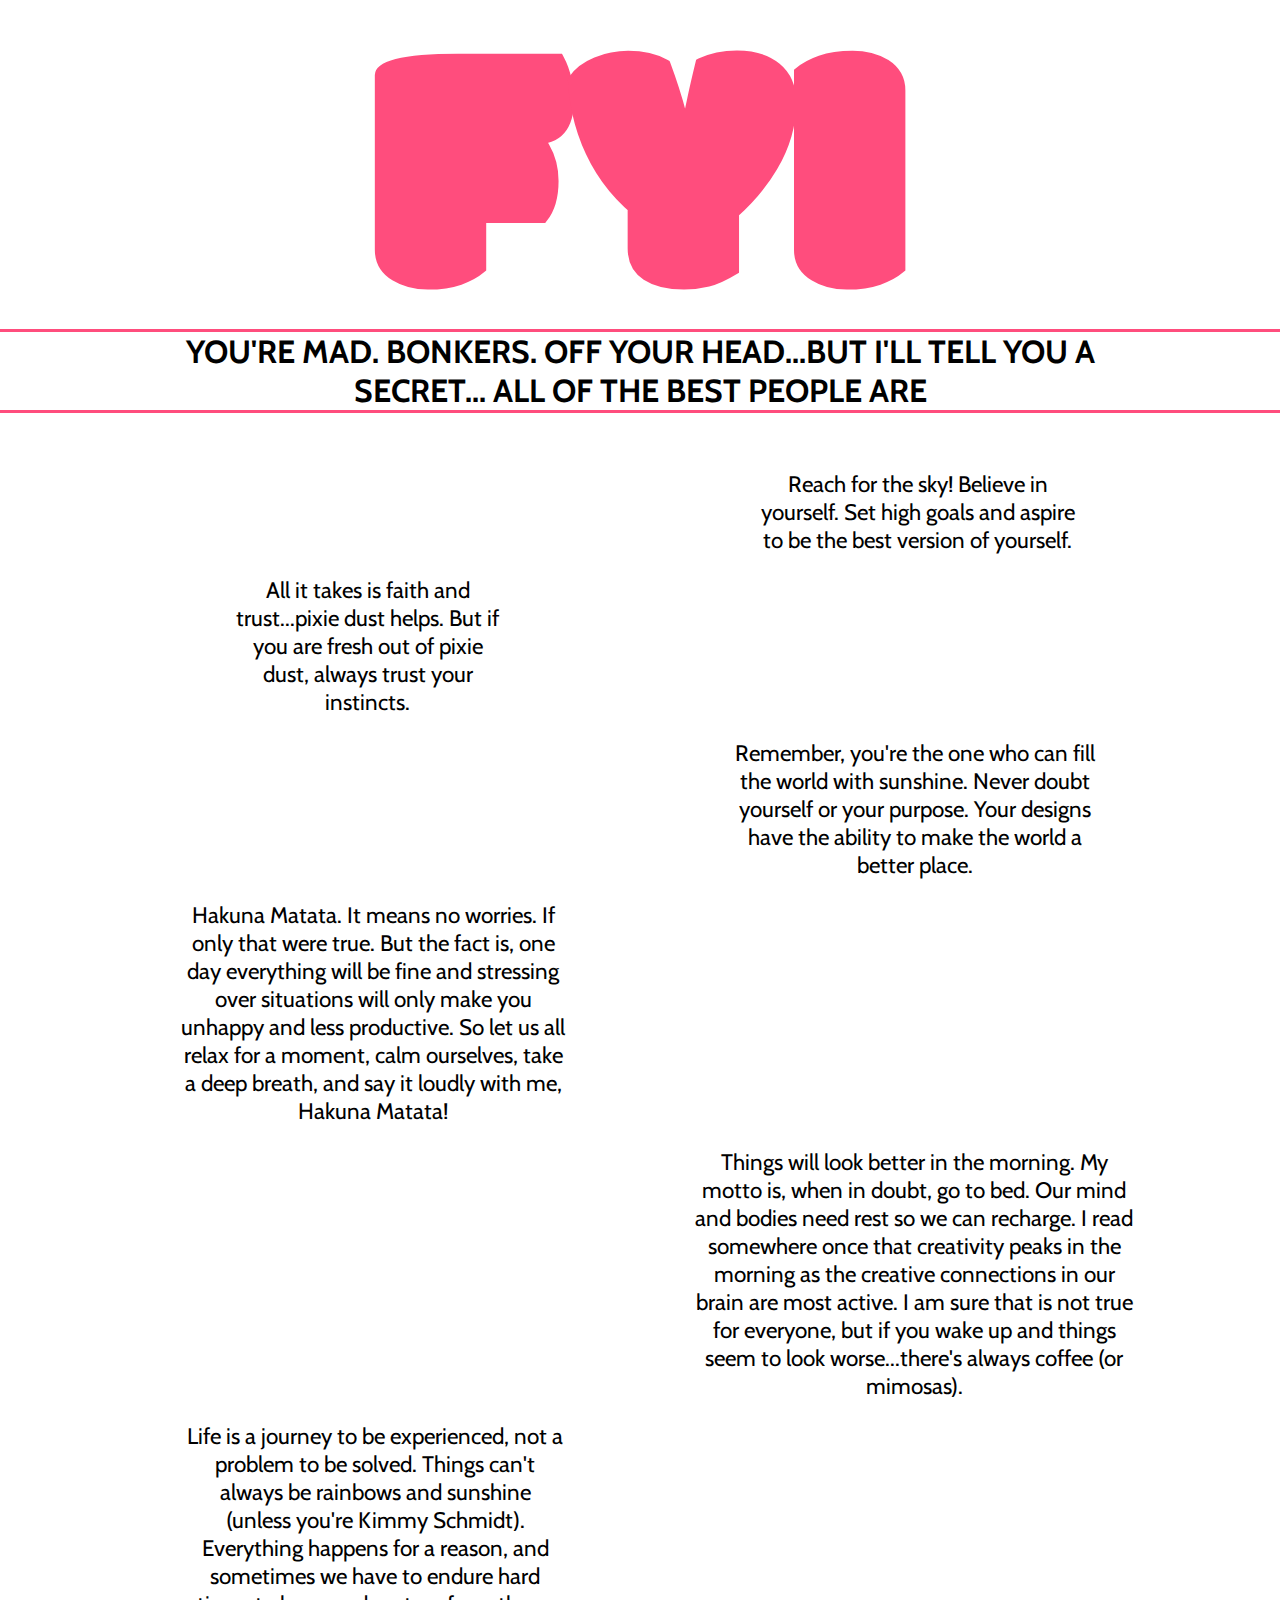
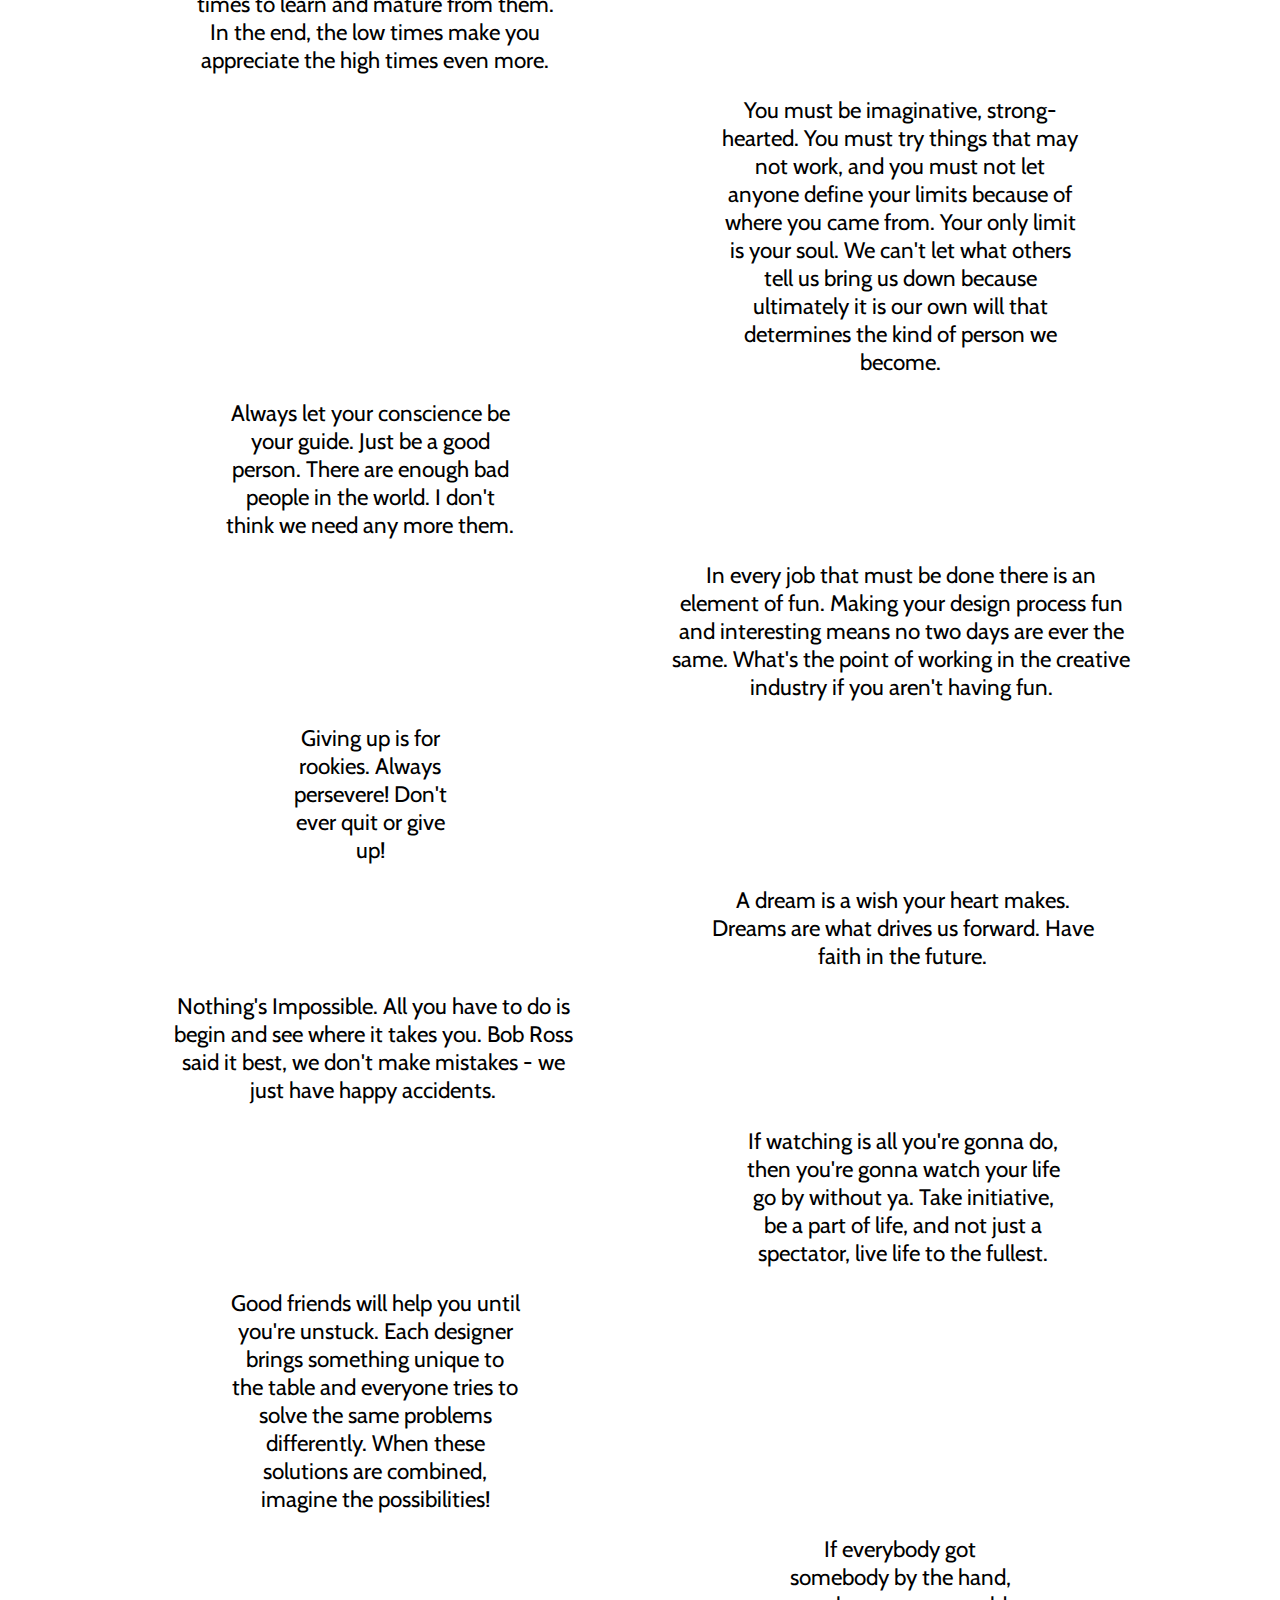
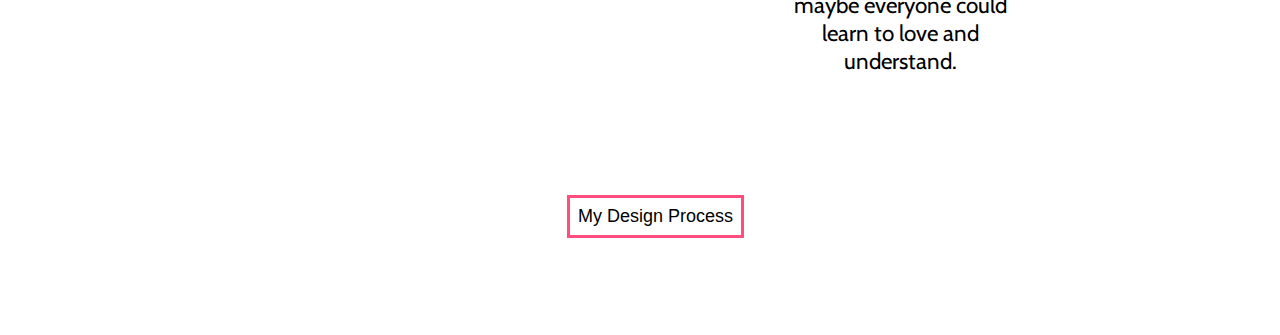
<file: melissa_site/cantrell_melissa_manifesto_5.html>
<html>
    <head>
        <title>“Good Vibes Manifesto”</title>
        <link rel="stylesheet" href="css/styles.css">
        <link href="https://fonts.googleapis.com/css2?family=Modak&display=swap" rel="stylesheet">
        <link href="https://fonts.googleapis.com/css2?family=Cabin&family=Modak&family=Righteous&display=swap" rel="stylesheet">
  </head>


    <body>
        <div>
            <h1> FYI </h1>
            <h2> You're mad. Bonkers. Off your head...But I'll tell you a secret... All of the best people are </h2>


            <p id="one"> Reach for the sky! Believe in yourself. Set high goals and aspire to be the best version of yourself. </p>

            <p id="two"> All it takes is faith and trust...pixie dust helps. But if you are fresh out of pixie dust, always trust your instincts. </p>

            <p id="three"> Remember, you're the one who can fill the world with sunshine. Never doubt yourself or your purpose. Your designs have the ability to make the world a better place. </p>

            <p id="four"> Hakuna Matata. It means no worries. If only that were true. But the fact is, one day everything will be fine and stressing over situations will only make you unhappy and less productive. So let us all relax for a moment, calm ourselves, take a deep breath, and say it loudly with me, Hakuna Matata! </p>

            <p id="five"> Things will look better in the morning. My motto is, when in doubt, go to bed. Our mind and bodies need rest so we can recharge. I read somewhere once that creativity peaks in the morning as the creative connections in our brain are most active. I am sure that is not true for everyone, but if you wake up and things seem to look worse...there's always coffee (or mimosas).  </p>

            <p id="six"> Life is a journey to be experienced, not a problem to be solved. Things can't always be rainbows and sunshine (unless you're Kimmy Schmidt). Everything happens for a reason, and sometimes we have to endure hard times to learn and mature from them.  In the end, the low times make you appreciate the high times even more. </p>

            <p id="seven"> You must be imaginative, strong-hearted. You must try things that may not work, and you must not let anyone define your limits because of where you came from. Your only limit is your soul. We can't let what others tell us bring us down because ultimately it is our own will that determines the kind of person we become. </p>

            <p id="eight"> Always let your conscience be your guide. Just be a good person. There are enough bad people in the world. I don't think we need any more them. </p>

            <p id="nine"> In every job that must be done there is an element of fun. Making your design process fun and interesting means no two days are ever the same. What's the point of working in the creative industry if you aren't having fun. </p>

            <p id="ten"> Giving up is for rookies. Always persevere! Don't ever quit or give up!  </p>

            <p id="eleven"> A dream is a wish your heart makes. Dreams are what drives us forward. Have faith in the future. </p>

            <p id="twelve"> Nothing's Impossible. All you have to do is begin and see where it takes you. Bob Ross said it best, we don't make mistakes - we just have happy accidents.  </p>

            <p id="thirteen"> If watching is all you're gonna do, then you're gonna watch your life go by without ya. Take initiative, be a part of life, and not just a spectator, live life to the fullest. </p>

            <p id="fourteen"> Good friends will help you until you're unstuck. Each designer brings something unique to the table and everyone tries to solve the same problems differently. When these solutions are combined, imagine the possibilities! </p>

            <p id="fifteen"> If everybody got somebody by the hand, maybe everyone could learn to love and understand. </p>


            <a href= "gif.gif">My Design Process</a>



    </body>


</html>
</file>
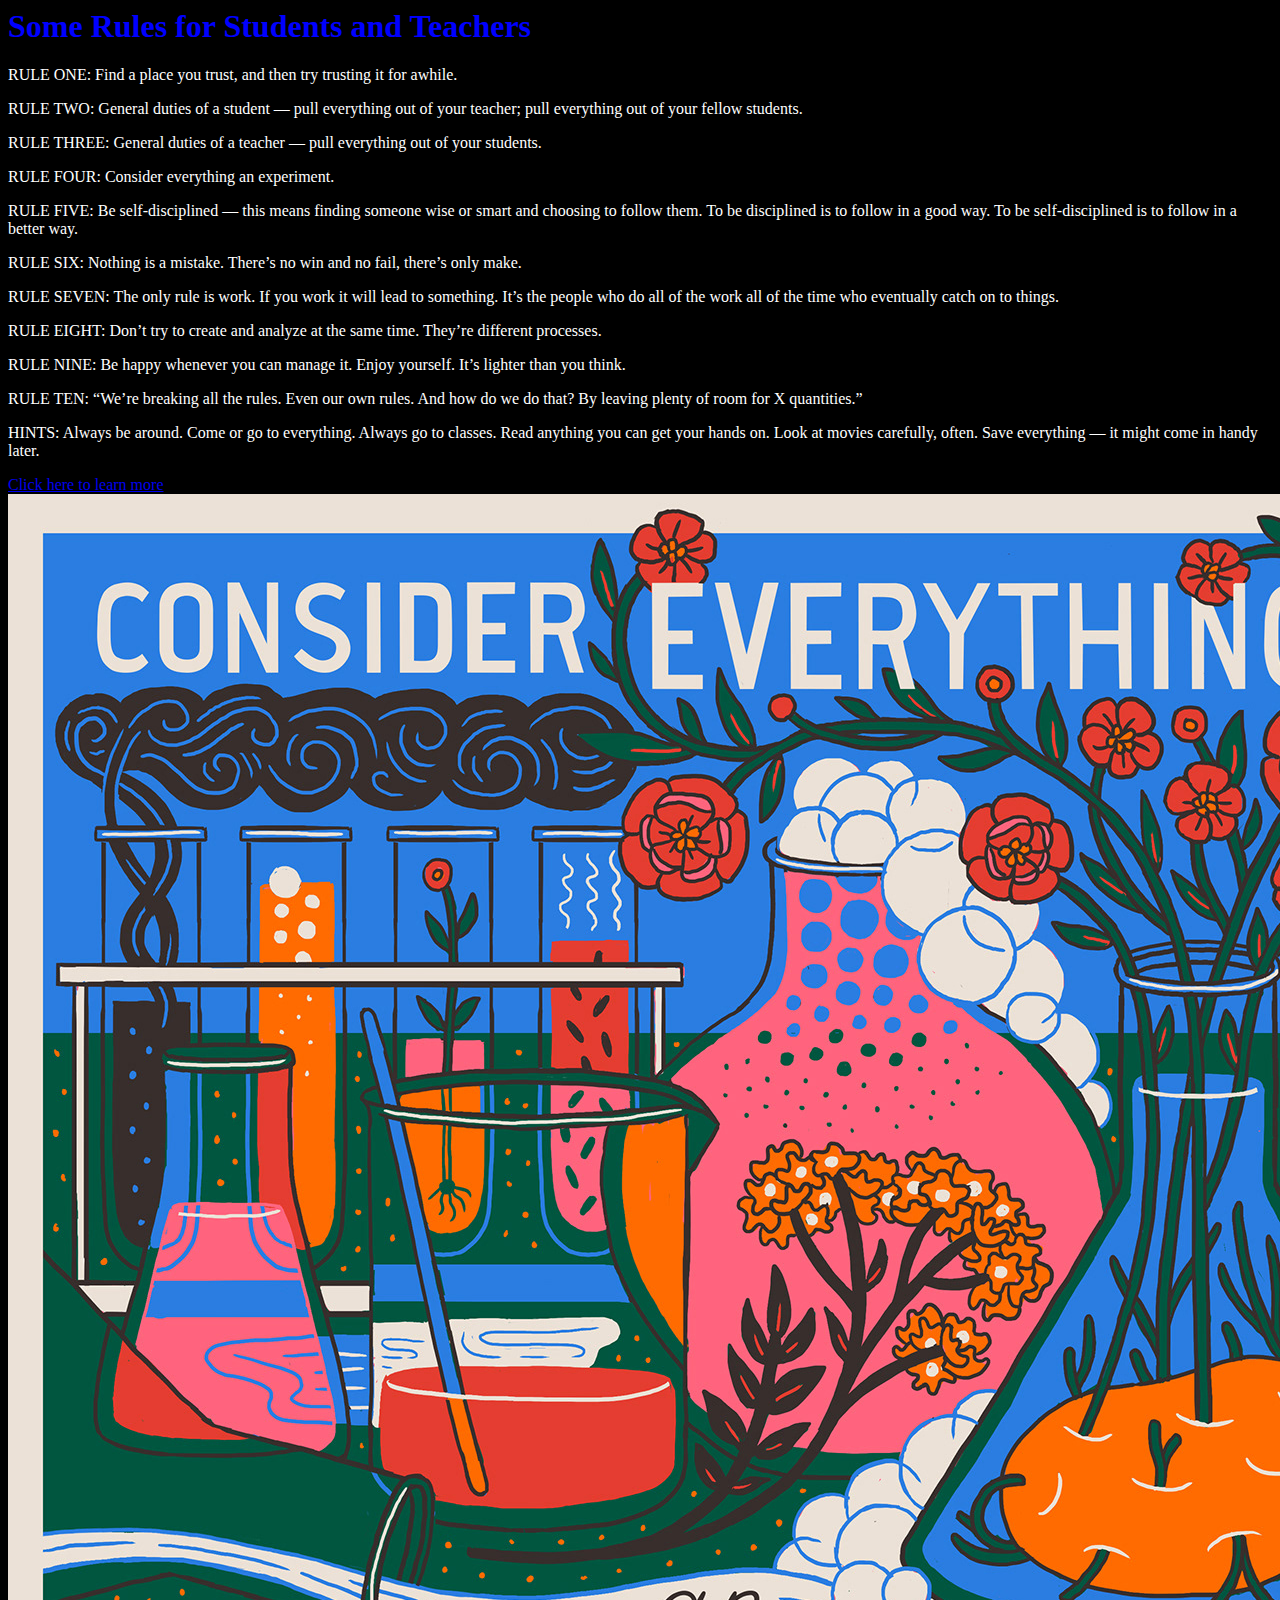
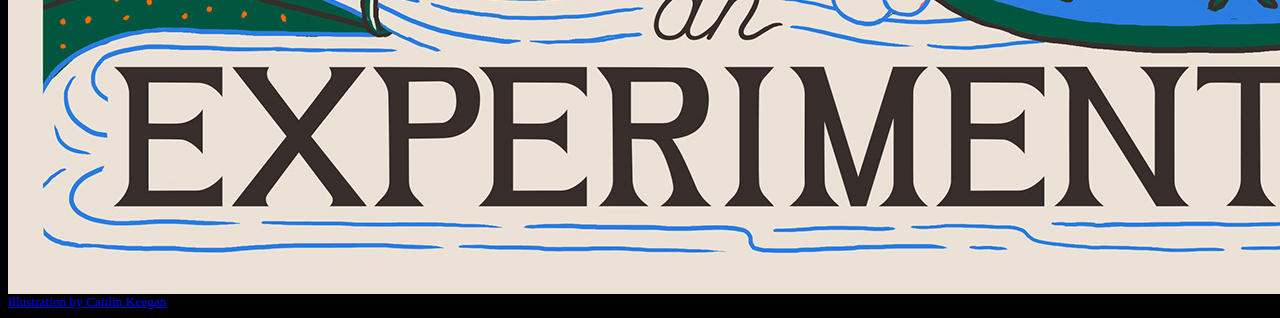
<file: melissa_site/manifestocopy.html>
<html>
    <head>
        <title> “Some Rules for Students and Teachers,” </title>
        <style>
            body {
              background: black;
              color: white;
              font-size: 1.2 em;
              font-family: Garamond, Times, serif;
              }
            h1 {
              color: blue;
              }
          
          </style>
    </head>

    <body>
        <div>
            <h1> Some Rules for Students and Teachers </h1>
            <p> RULE ONE: Find a place you trust, and then try trusting it for awhile. </p>

            <p> RULE TWO: General duties of a student — pull everything out of your teacher; pull everything out of your fellow students. </p>

            <p> RULE THREE: General duties of a teacher — pull everything out of your students. </p>

            <p> RULE FOUR: Consider everything an experiment. </p>

            <p> RULE FIVE: Be self-disciplined — this means finding someone wise or smart and choosing to follow them. To be disciplined is to follow in a good way. To be self-disciplined is to follow in a better way. </p>

            <p> RULE SIX: Nothing is a mistake. There’s no win and no fail, there’s only make. </p>

            <p> RULE SEVEN: The only rule is work. If you work it will lead to something. It’s the people who do all of the work all of the time who eventually catch on to things. </p>

            <p> RULE EIGHT: Don’t try to create and analyze at the same time. They’re different processes. </p>

            <p> RULE NINE: Be happy whenever you can manage it. Enjoy yourself. It’s lighter than you think. </p>

            <p> RULE TEN: “We’re breaking all the rules. Even our own rules. And how do we do that? By leaving plenty of room for X quantities.” </p>

            <p> HINTS: Always be around. Come or go to everything. Always go to classes. Read anything you can get your hands on. Look at movies carefully, often. Save everything — it might come in handy later. </p>

            <a href= "https://www.brainpickings.org/2012/08/10/10-rules-for-students-and-teachers-john-cage-corita-kent/">Click here to learn more</a>

    </body>
            <img src= "images/experiment.jpg" alt= "rules">
            <a href= "http://portfolios.aiga.org/gallery/91000793/Some-Rules-for-Students-and-Teachers-Corita-Kent"
        <div>
          <small>Illustration by Caitlin Keegan</small>
        </div>
    </body>
</html>
</file>
<file: melissa_site/css/styles2.css>
body {
	margin:0;
	background-color:black;
	}

h1 {
  font-family: 'Righteous', cursive;
  text-align:center;
  font-size: 16em;
	line-height: 0.85em;
  color:#ff4d7d;
  margin-top: 55px;
  margin-bottom: 0px;
  }
  h2 {
    font-family: 'Cabin', cursive;
    text-align:center;
    margin-top: 0px;
  }
  p {
    font-family: 'Cabin', sans-serif;
    margin-top: 0px;
    margin-left: 200px;
    text-align: left;
    vertical-align: left;
  }

	a {
		font-family: 'Lato', sans-serif;
		font-size: 18px;
		outline-color: #ff4d7d;
		outline-style:solid;
		outline-width: medium;
		display: inline-block;
		margin-left: 152px;
		margin-right: 0px;
		margin-top: 90px;
		margin-bottom: 40px;
		padding: 8px;
}
	/* unvisited link */
a:link {
  color: white;
}

/* visited link */
a:visited {
  color: white;
}

/* mouse over link */
a:hover {
  color: #ff4d7d;
}

/* selected link */
a:active {
  color: white;
}
a:link {
  text-decoration: none;
}

a:visited {
  text-decoration: none;
}

a:hover {
  text-decoration: underline;
}

a:active {
  text-decoration: underline;
}
</file>
<file: melissa_site/css/styles.css>
body {
	margin:0;
	background-color:white;
	}
h1 {
  font-family: 'Modak', cursive;
  text-align:center;
  font-size: 22em;
  color:#ff4d7d;
	line-height: 1em;
  margin-top: 20px;
  margin-bottom: -40px;
  }
  h2 {
    font-family: 'Cabin', cursive;
    text-align:center;
		font-size: 2em;
		text-transform: uppercase;
    margin-top: 0px;
		margin-bottom: 40px;
		padding-left: 160px;
		padding-right: 160px;
		outline-color: #ff4d7d;
		outline-style:solid;
		outline-width: medium;
		display: inline-block;
		}
  p{
    font-family: 'Cabin', sans-serif;
		font-size: 1.4em;
    margin-top: 20px;
    margin-left: 180px;
		margin-right: 180px;
    text-align: center;
    vertical-align: left;
  }
	#one{
    padding-left: 570px;
		margin-right: 195px;
}
	#two{
		padding-right: 600px;
		margin-left: 235px;
}
	#three{
		padding-left: 540px;
		margin-right: 170px;
	}
	#four{
		padding-right: 530px;
		margin-left: 176px;
}
	#five{
		padding-left: 510px;
		margin-right: 142px;
	}
	#six{
		padding-right: 535px;
		margin-left: 185px;
}
	#seven{
		padding-left: 540px;
		margin-right: 200px;
	}
	#eight{
		padding-right: 580px;
		margin-left: 220px;
}
	#nine{
		padding-left: 492px;
		margin-right: 150px;
	}
	#ten{
		padding-right: 640px;
		margin-left: 280px;
}
	#eleven{
		padding-left: 525px;
	}
	#twelve{
		padding-right: 524px;
		margin-left: 170px;
}
	#thirteen{
		padding-left: 560px;
		margin-right: 214px;
	}
	#fourteen{
		padding-right: 580px;
		margin-left: 230px;
}
	#fifteen{
		padding-left: 600px;
		margin-right: 260px;
	}
	a {
		font-family: 'Lato', sans-serif;
		font-size: 18px;
		outline-color: #ff4d7d;
		outline-style:solid;
		outline-width: medium;
		display: inline-block;
		margin-left: 570px;
		margin-right: 300px;
		margin-top: 100px;
		margin-bottom: 100px;
		padding: 8px;
}
	/* unvisited link */
a:link {
  color: black;
}

/* visited link */
a:visited {
  color: black;
}

/* mouse over link */
a:hover {
  color: #ff4d7d;
}

/* selected link */
a:active {
  color: black;
}
a:link {
  text-decoration: none;
}

a:visited {
  text-decoration: none;
}

a:hover {
  text-decoration: underline;
}

a:active {
  text-decoration: underline;
}
</file>
